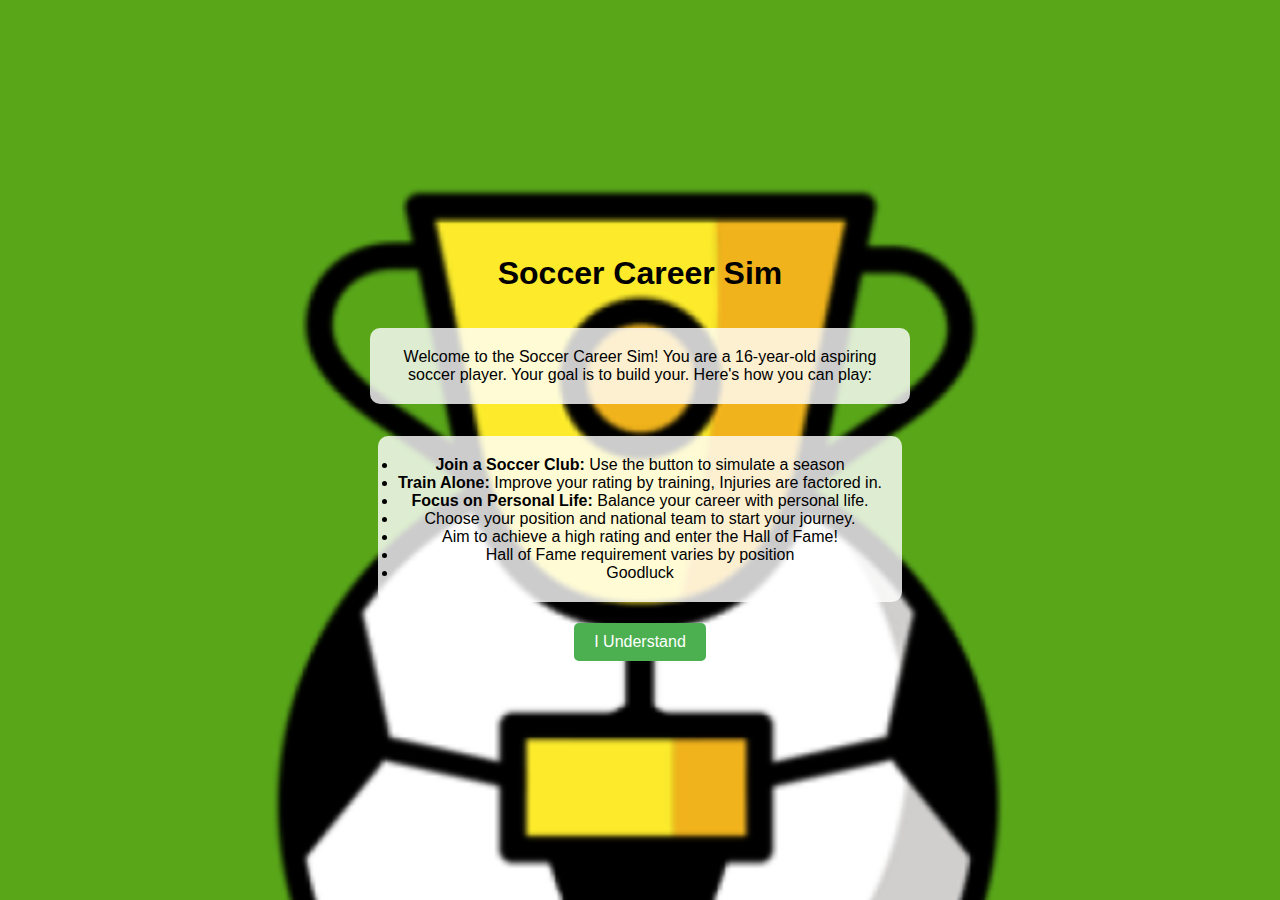
<file: soocergame/index.html>
<!DOCTYPE html>
<html lang="en">
<head>
    <meta charset="UTF-8">
    <meta name="viewport" content="width=device-width, initial-scale=1.0">
    <title>Soccer Career Sim</title>
    <link rel="stylesheet" href="styles.css">
</head>
<body>
    <div id="main-menu">
        <h1>Soccer Career Sim</h1>
        <p>Welcome to the Soccer Career Sim! You are a 16-year-old aspiring soccer player. Your goal is to build your. Here's how you can play:</p>
        <ul>
            <li><strong>Join a Soccer Club:</strong> Use the button to simulate a season</li>
            <li><strong>Train Alone:</strong> Improve your rating by training, Injuries are factored in.</li>
            <li><strong>Focus on Personal Life:</strong> Balance your career with personal life.</li>
            <li>Choose your position and national team to start your journey.</li>
            <li>Aim to achieve a high rating and enter the Hall of Fame!</li>
            <li>Hall of Fame requirement varies by position</li>
            <li>Goodluck</li>
        </ul>
        <button onclick="startGame()">I Understand</button>
    </div>

    <div id="game-screen" style="display: none;">
    <div id="header">
        <h1>Soccer Career Sim</h1>
    </div>

    <div id="player-info">
        <p id="age">Age: 16</p>
        <p id="rank">Rank: Amateur</p>
        <p id="value">Value: $55,000</p>
        <p id="sponsor">Sponsor: Local Business</p>
    </div>

    <div id="story">
        <p id="story-text">Welcome to the Soccer Adventure Game! You are a 16-year-old aspiring soccer player. What do you do?</p>
    </div>

    <div id="club-info"></div>

    <div id="choices">
        <button onclick="choice1()">Join a Soccer Club</button>
        <button onclick="choice2()">Train Alone to Improve Skills</button>
        <button onclick="choice3()">Focus on Personal Life</button>
    </div>

    <div id="position-selection">
        <p>Choose Position:</p>
        <button onclick="setPosition('Goalkeeper')">Goalkeeper</button>
        <button onclick="setPosition('Defender')">Defender</button>
        <button onclick="setPosition('Midfielder')">Midfielder</button>
        <button onclick="setPosition('Striker')">Striker</button>
    </div>

    <div id="country-selection">
        <p>Select National Team:</p>
        <button onclick="selectCountry('Nigeria')">Nigeria</button>
        <button onclick="selectCountry('Argentina')">Argentina</button>
        <button onclick="selectCountry('Brazil')">Brazil</button>
        <button onclick="selectCountry('Germany')">Germany</button>
        <button onclick="selectCountry('Spain')">Spain</button>
        <button onclick="selectCountry('France')">France</button>
        <button onclick="selectCountry('Italy')">Italy</button>
        <button onclick="selectCountry('Netherlands')">Netherlands</button>
        <button onclick="selectCountry('Portugal')">Portugal</button>
        <button onclick="selectCountry('England')">England</button>
    </div>

    <table id="stats-table">
        <thead>
            <tr>
                <th>Goals</th>
                <th>Assists</th>
                <th>Clean Sheets</th>
                <th>Appearances</th>
                <th>Trophies</th>
                <th>International Goals</th>
                <th>International Assists</th>
                <th>International Clean Sheets</th>
                <th>International Appearances</th>
            </tr>
        </thead>
        <tbody>
            <!-- Stats rows will be dynamically inserted here -->
        </tbody>
    </table>

    <button class="hall-of-fame-btn" onclick="checkHallOfFame()">Hall of Fame</button>

    <script src="script.js"></script>
</body>
</html>
</file>
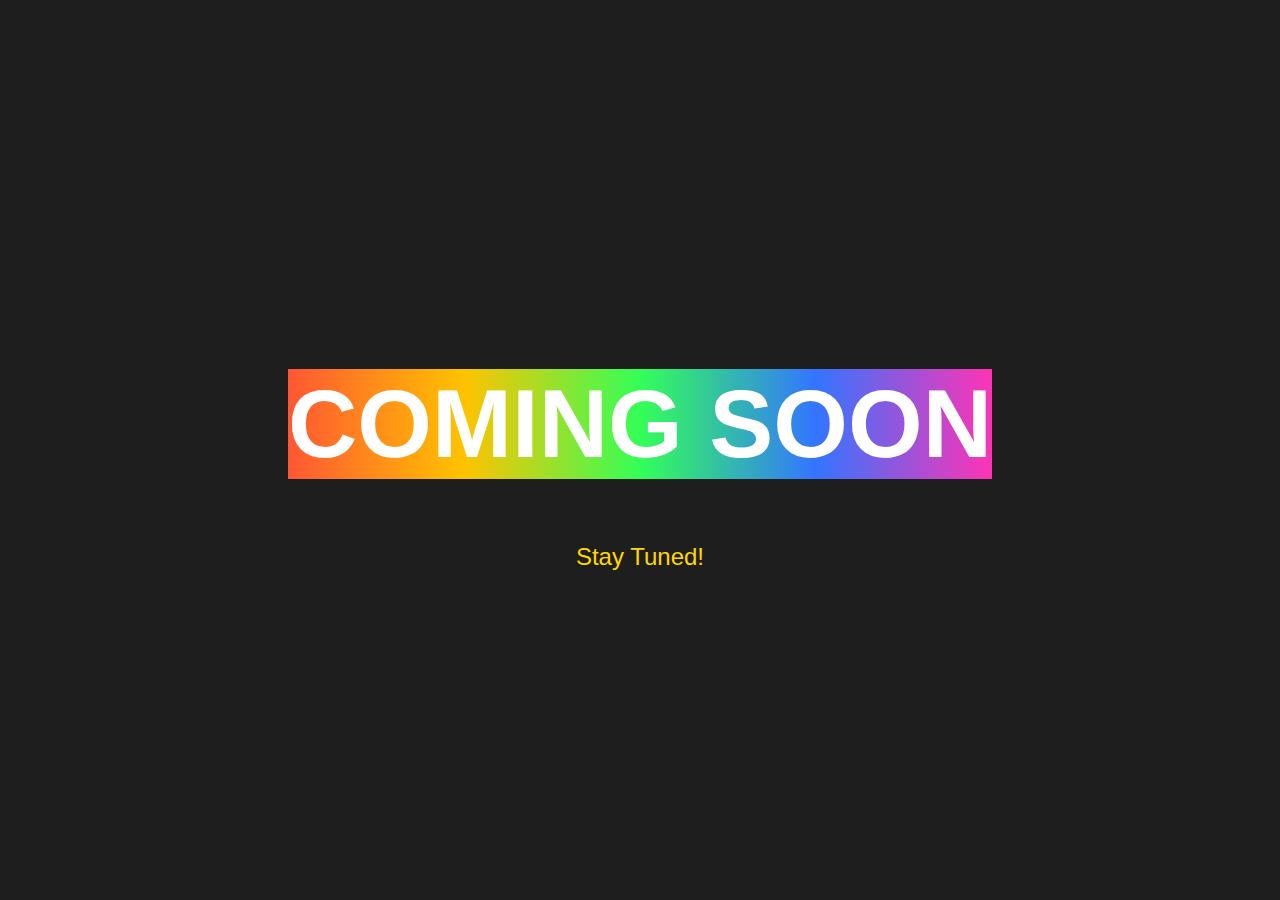
<file: proj3.html>
<!DOCTYPE html>
<html lang="en">
<head>
    <meta charset="UTF-8">
    <meta name="viewport" content="width=device-width, initial-scale=1.0">
    <title>Coming Soon</title>
    <style>
        body {
            display: flex;
            justify-content: center;
            align-items: center;
            height: 100vh;
            margin: 0;
            background-color: #1E1E1E; /* Dark background */
            color: white; /* Default text color */
            font-family: 'Arial', sans-serif;
            text-align: center;
        }

        h1 {
            font-size: 6rem; /* Large text size */
            background: linear-gradient(90deg, #FF5733, #FFC300, #33FF57, #3375FF, #FF33B5); /* Gradient color */
            /*-webkit-background-clip: text;*\
            -webkit-text-fill-color: transparent; /* Make text transparent to show gradient */
            animation: fadeIn 3s ease-in-out infinite alternate; /* Fade in animation */
        }

        @keyframes fadeIn {
            0% {
                opacity: 1;
            }
            100% {
                opacity: 0.8;
            }
        }

        p {
            margin-top: 20px;
            font-size: 1.5rem;
            color: #FFD700; /* Gold color for the subtext */
        }
    </style>
</head>
<body>
    <div>
        <h1>COMING SOON</h1>
        <p>Stay Tuned!</p>
    </div>
</body>
</html>
</file>
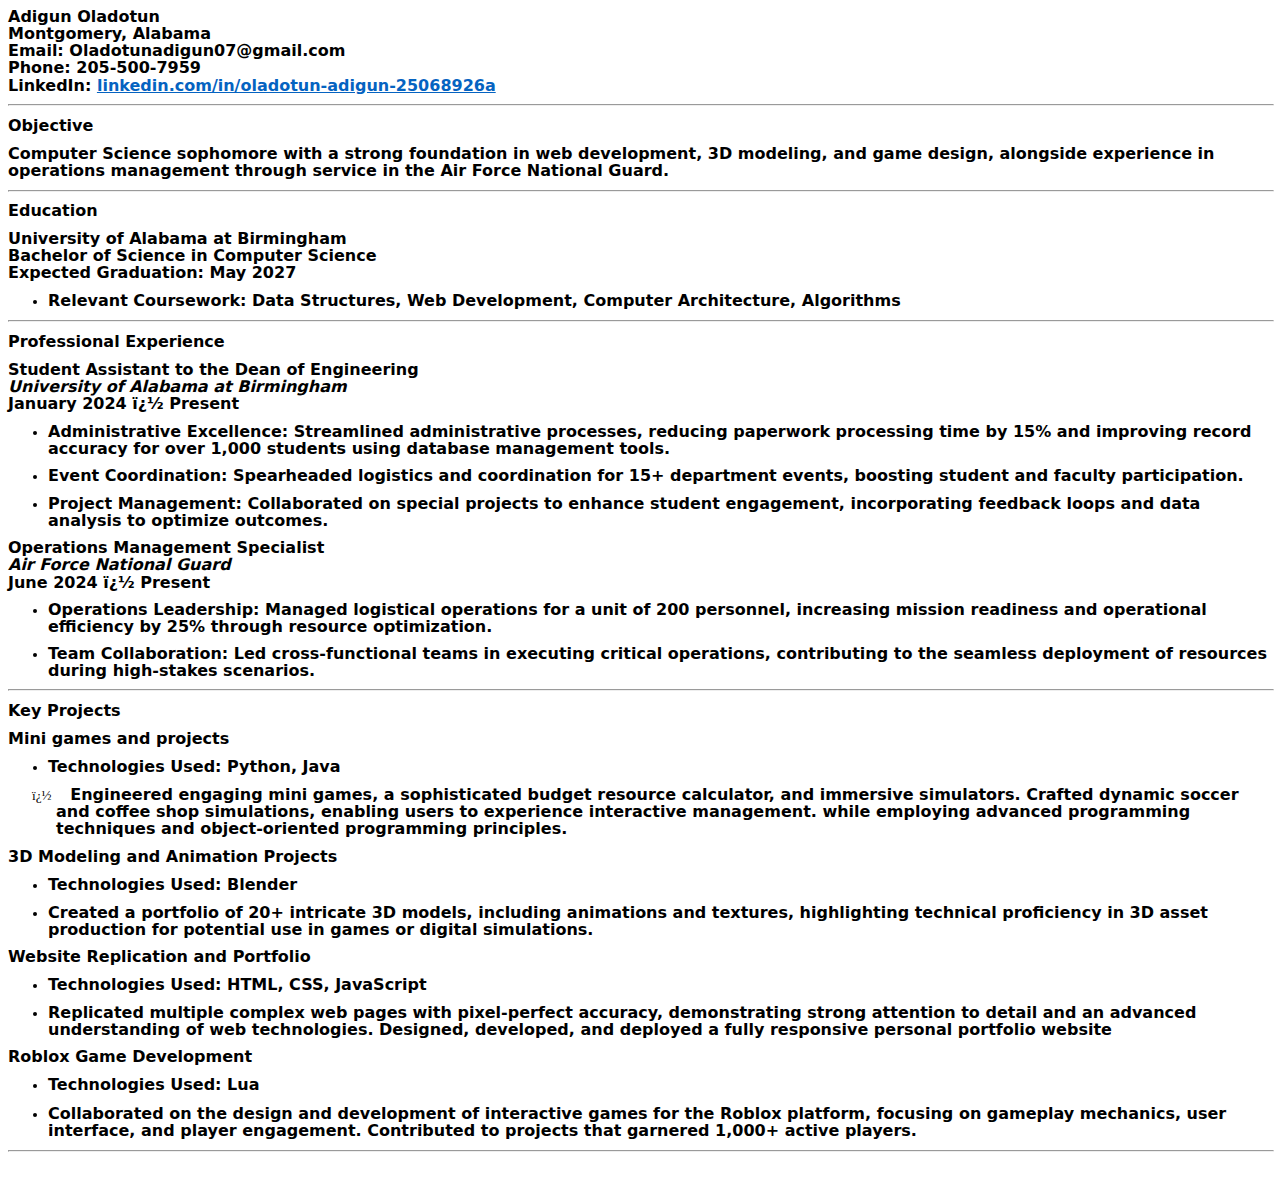
<file: resumepro.htm>
<html xmlns:v="urn:schemas-microsoft-com:vml"
xmlns:o="urn:schemas-microsoft-com:office:office"
xmlns:w="urn:schemas-microsoft-com:office:word"
xmlns:m="http://schemas.microsoft.com/office/2004/12/omml"
xmlns="http://www.w3.org/TR/REC-html40">

<head>
<meta http-equiv=Content-Type content="text/html; charset=windows-1252">
<meta name=ProgId content=Word.Document>
<meta name=Generator content="Microsoft Word 15">
<meta name=Originator content="Microsoft Word 15">
<link rel=File-List href="resumepro_files/filelist.xml">
<link rel=Edit-Time-Data href="resumepro_files/editdata.mso">
<!--[if !mso]>
<style>
v\:* {behavior:url(#default#VML);}
o\:* {behavior:url(#default#VML);}
w\:* {behavior:url(#default#VML);}
.shape {behavior:url(#default#VML);}
</style>
<![endif]--><!--[if gte mso 9]><xml>
 <o:DocumentProperties>
  <o:Author>Adigun, Oladotun Akinkunmi</o:Author>
  <o:Template>Normal</o:Template>
  <o:LastAuthor>Oladotun Adigun</o:LastAuthor>
  <o:Revision>2</o:Revision>
  <o:TotalTime>307</o:TotalTime>
  <o:Created>2024-10-21T21:13:00Z</o:Created>
  <o:LastSaved>2024-10-21T21:13:00Z</o:LastSaved>
  <o:Pages>2</o:Pages>
  <o:Words>427</o:Words>
  <o:Characters>2437</o:Characters>
  <o:Lines>20</o:Lines>
  <o:Paragraphs>5</o:Paragraphs>
  <o:CharactersWithSpaces>2859</o:CharactersWithSpaces>
  <o:Version>16.00</o:Version>
 </o:DocumentProperties>
 <o:OfficeDocumentSettings>
  <o:AllowPNG/>
 </o:OfficeDocumentSettings>
</xml><![endif]-->
<link rel=themeData href="resumepro_files/themedata.thmx">
<link rel=colorSchemeMapping href="resumepro_files/colorschememapping.xml">
<!--[if gte mso 9]><xml>
 <w:WordDocument>
  <w:SpellingState>Clean</w:SpellingState>
  <w:GrammarState>Clean</w:GrammarState>
  <w:TrackMoves>false</w:TrackMoves>
  <w:TrackFormatting/>
  <w:PunctuationKerning/>
  <w:ValidateAgainstSchemas/>
  <w:SaveIfXMLInvalid>false</w:SaveIfXMLInvalid>
  <w:IgnoreMixedContent>false</w:IgnoreMixedContent>
  <w:AlwaysShowPlaceholderText>false</w:AlwaysShowPlaceholderText>
  <w:DoNotPromoteQF/>
  <w:LidThemeOther>EN-US</w:LidThemeOther>
  <w:LidThemeAsian>X-NONE</w:LidThemeAsian>
  <w:LidThemeComplexScript>X-NONE</w:LidThemeComplexScript>
  <w:Compatibility>
   <w:BreakWrappedTables/>
   <w:SnapToGridInCell/>
   <w:WrapTextWithPunct/>
   <w:UseAsianBreakRules/>
   <w:DontGrowAutofit/>
   <w:SplitPgBreakAndParaMark/>
   <w:EnableOpenTypeKerning/>
   <w:DontFlipMirrorIndents/>
   <w:OverrideTableStyleHps/>
  </w:Compatibility>
  <m:mathPr>
   <m:mathFont m:val="Cambria Math"/>
   <m:brkBin m:val="before"/>
   <m:brkBinSub m:val="&#45;-"/>
   <m:smallFrac m:val="off"/>
   <m:dispDef/>
   <m:lMargin m:val="0"/>
   <m:rMargin m:val="0"/>
   <m:defJc m:val="centerGroup"/>
   <m:wrapIndent m:val="1440"/>
   <m:intLim m:val="subSup"/>
   <m:naryLim m:val="undOvr"/>
  </m:mathPr></w:WordDocument>
</xml><![endif]--><!--[if gte mso 9]><xml>
 <w:LatentStyles DefLockedState="false" DefUnhideWhenUsed="false"
  DefSemiHidden="false" DefQFormat="false" DefPriority="99"
  LatentStyleCount="376">
  <w:LsdException Locked="false" Priority="0" QFormat="true" Name="Normal"/>
  <w:LsdException Locked="false" Priority="9" QFormat="true" Name="heading 1"/>
  <w:LsdException Locked="false" Priority="9" SemiHidden="true"
   UnhideWhenUsed="true" QFormat="true" Name="heading 2"/>
  <w:LsdException Locked="false" Priority="9" SemiHidden="true"
   UnhideWhenUsed="true" QFormat="true" Name="heading 3"/>
  <w:LsdException Locked="false" Priority="9" SemiHidden="true"
   UnhideWhenUsed="true" QFormat="true" Name="heading 4"/>
  <w:LsdException Locked="false" Priority="9" SemiHidden="true"
   UnhideWhenUsed="true" QFormat="true" Name="heading 5"/>
  <w:LsdException Locked="false" Priority="9" SemiHidden="true"
   UnhideWhenUsed="true" QFormat="true" Name="heading 6"/>
  <w:LsdException Locked="false" Priority="9" SemiHidden="true"
   UnhideWhenUsed="true" QFormat="true" Name="heading 7"/>
  <w:LsdException Locked="false" Priority="9" SemiHidden="true"
   UnhideWhenUsed="true" QFormat="true" Name="heading 8"/>
  <w:LsdException Locked="false" Priority="9" SemiHidden="true"
   UnhideWhenUsed="true" QFormat="true" Name="heading 9"/>
  <w:LsdException Locked="false" SemiHidden="true" UnhideWhenUsed="true"
   Name="index 1"/>
  <w:LsdException Locked="false" SemiHidden="true" UnhideWhenUsed="true"
   Name="index 2"/>
  <w:LsdException Locked="false" SemiHidden="true" UnhideWhenUsed="true"
   Name="index 3"/>
  <w:LsdException Locked="false" SemiHidden="true" UnhideWhenUsed="true"
   Name="index 4"/>
  <w:LsdException Locked="false" SemiHidden="true" UnhideWhenUsed="true"
   Name="index 5"/>
  <w:LsdException Locked="false" SemiHidden="true" UnhideWhenUsed="true"
   Name="index 6"/>
  <w:LsdException Locked="false" SemiHidden="true" UnhideWhenUsed="true"
   Name="index 7"/>
  <w:LsdException Locked="false" SemiHidden="true" UnhideWhenUsed="true"
   Name="index 8"/>
  <w:LsdException Locked="false" SemiHidden="true" UnhideWhenUsed="true"
   Name="index 9"/>
  <w:LsdException Locked="false" Priority="39" SemiHidden="true"
   UnhideWhenUsed="true" Name="toc 1"/>
  <w:LsdException Locked="false" Priority="39" SemiHidden="true"
   UnhideWhenUsed="true" Name="toc 2"/>
  <w:LsdException Locked="false" Priority="39" SemiHidden="true"
   UnhideWhenUsed="true" Name="toc 3"/>
  <w:LsdException Locked="false" Priority="39" SemiHidden="true"
   UnhideWhenUsed="true" Name="toc 4"/>
  <w:LsdException Locked="false" Priority="39" SemiHidden="true"
   UnhideWhenUsed="true" Name="toc 5"/>
  <w:LsdException Locked="false" Priority="39" SemiHidden="true"
   UnhideWhenUsed="true" Name="toc 6"/>
  <w:LsdException Locked="false" Priority="39" SemiHidden="true"
   UnhideWhenUsed="true" Name="toc 7"/>
  <w:LsdException Locked="false" Priority="39" SemiHidden="true"
   UnhideWhenUsed="true" Name="toc 8"/>
  <w:LsdException Locked="false" Priority="39" SemiHidden="true"
   UnhideWhenUsed="true" Name="toc 9"/>
  <w:LsdException Locked="false" SemiHidden="true" UnhideWhenUsed="true"
   Name="Normal Indent"/>
  <w:LsdException Locked="false" SemiHidden="true" UnhideWhenUsed="true"
   Name="footnote text"/>
  <w:LsdException Locked="false" SemiHidden="true" UnhideWhenUsed="true"
   Name="annotation text"/>
  <w:LsdException Locked="false" SemiHidden="true" UnhideWhenUsed="true"
   Name="header"/>
  <w:LsdException Locked="false" SemiHidden="true" UnhideWhenUsed="true"
   Name="footer"/>
  <w:LsdException Locked="false" SemiHidden="true" UnhideWhenUsed="true"
   Name="index heading"/>
  <w:LsdException Locked="false" Priority="35" SemiHidden="true"
   UnhideWhenUsed="true" QFormat="true" Name="caption"/>
  <w:LsdException Locked="false" SemiHidden="true" UnhideWhenUsed="true"
   Name="table of figures"/>
  <w:LsdException Locked="false" SemiHidden="true" UnhideWhenUsed="true"
   Name="envelope address"/>
  <w:LsdException Locked="false" SemiHidden="true" UnhideWhenUsed="true"
   Name="envelope return"/>
  <w:LsdException Locked="false" SemiHidden="true" UnhideWhenUsed="true"
   Name="footnote reference"/>
  <w:LsdException Locked="false" SemiHidden="true" UnhideWhenUsed="true"
   Name="annotation reference"/>
  <w:LsdException Locked="false" SemiHidden="true" UnhideWhenUsed="true"
   Name="line number"/>
  <w:LsdException Locked="false" SemiHidden="true" UnhideWhenUsed="true"
   Name="page number"/>
  <w:LsdException Locked="false" SemiHidden="true" UnhideWhenUsed="true"
   Name="endnote reference"/>
  <w:LsdException Locked="false" SemiHidden="true" UnhideWhenUsed="true"
   Name="endnote text"/>
  <w:LsdException Locked="false" SemiHidden="true" UnhideWhenUsed="true"
   Name="table of authorities"/>
  <w:LsdException Locked="false" SemiHidden="true" UnhideWhenUsed="true"
   Name="macro"/>
  <w:LsdException Locked="false" SemiHidden="true" UnhideWhenUsed="true"
   Name="toa heading"/>
  <w:LsdException Locked="false" SemiHidden="true" UnhideWhenUsed="true"
   Name="List"/>
  <w:LsdException Locked="false" SemiHidden="true" UnhideWhenUsed="true"
   Name="List Bullet"/>
  <w:LsdException Locked="false" SemiHidden="true" UnhideWhenUsed="true"
   Name="List Number"/>
  <w:LsdException Locked="false" SemiHidden="true" UnhideWhenUsed="true"
   Name="List 2"/>
  <w:LsdException Locked="false" SemiHidden="true" UnhideWhenUsed="true"
   Name="List 3"/>
  <w:LsdException Locked="false" SemiHidden="true" UnhideWhenUsed="true"
   Name="List 4"/>
  <w:LsdException Locked="false" SemiHidden="true" UnhideWhenUsed="true"
   Name="List 5"/>
  <w:LsdException Locked="false" SemiHidden="true" UnhideWhenUsed="true"
   Name="List Bullet 2"/>
  <w:LsdException Locked="false" SemiHidden="true" UnhideWhenUsed="true"
   Name="List Bullet 3"/>
  <w:LsdException Locked="false" SemiHidden="true" UnhideWhenUsed="true"
   Name="List Bullet 4"/>
  <w:LsdException Locked="false" SemiHidden="true" UnhideWhenUsed="true"
   Name="List Bullet 5"/>
  <w:LsdException Locked="false" SemiHidden="true" UnhideWhenUsed="true"
   Name="List Number 2"/>
  <w:LsdException Locked="false" SemiHidden="true" UnhideWhenUsed="true"
   Name="List Number 3"/>
  <w:LsdException Locked="false" SemiHidden="true" UnhideWhenUsed="true"
   Name="List Number 4"/>
  <w:LsdException Locked="false" SemiHidden="true" UnhideWhenUsed="true"
   Name="List Number 5"/>
  <w:LsdException Locked="false" Priority="10" QFormat="true" Name="Title"/>
  <w:LsdException Locked="false" SemiHidden="true" UnhideWhenUsed="true"
   Name="Closing"/>
  <w:LsdException Locked="false" SemiHidden="true" UnhideWhenUsed="true"
   Name="Signature"/>
  <w:LsdException Locked="false" Priority="1" SemiHidden="true"
   UnhideWhenUsed="true" Name="Default Paragraph Font"/>
  <w:LsdException Locked="false" SemiHidden="true" UnhideWhenUsed="true"
   Name="Body Text"/>
  <w:LsdException Locked="false" SemiHidden="true" UnhideWhenUsed="true"
   Name="Body Text Indent"/>
  <w:LsdException Locked="false" SemiHidden="true" UnhideWhenUsed="true"
   Name="List Continue"/>
  <w:LsdException Locked="false" SemiHidden="true" UnhideWhenUsed="true"
   Name="List Continue 2"/>
  <w:LsdException Locked="false" SemiHidden="true" UnhideWhenUsed="true"
   Name="List Continue 3"/>
  <w:LsdException Locked="false" SemiHidden="true" UnhideWhenUsed="true"
   Name="List Continue 4"/>
  <w:LsdException Locked="false" SemiHidden="true" UnhideWhenUsed="true"
   Name="List Continue 5"/>
  <w:LsdException Locked="false" SemiHidden="true" UnhideWhenUsed="true"
   Name="Message Header"/>
  <w:LsdException Locked="false" Priority="11" QFormat="true" Name="Subtitle"/>
  <w:LsdException Locked="false" SemiHidden="true" UnhideWhenUsed="true"
   Name="Salutation"/>
  <w:LsdException Locked="false" SemiHidden="true" UnhideWhenUsed="true"
   Name="Date"/>
  <w:LsdException Locked="false" SemiHidden="true" UnhideWhenUsed="true"
   Name="Body Text First Indent"/>
  <w:LsdException Locked="false" SemiHidden="true" UnhideWhenUsed="true"
   Name="Body Text First Indent 2"/>
  <w:LsdException Locked="false" SemiHidden="true" UnhideWhenUsed="true"
   Name="Note Heading"/>
  <w:LsdException Locked="false" SemiHidden="true" UnhideWhenUsed="true"
   Name="Body Text 2"/>
  <w:LsdException Locked="false" SemiHidden="true" UnhideWhenUsed="true"
   Name="Body Text 3"/>
  <w:LsdException Locked="false" SemiHidden="true" UnhideWhenUsed="true"
   Name="Body Text Indent 2"/>
  <w:LsdException Locked="false" SemiHidden="true" UnhideWhenUsed="true"
   Name="Body Text Indent 3"/>
  <w:LsdException Locked="false" SemiHidden="true" UnhideWhenUsed="true"
   Name="Block Text"/>
  <w:LsdException Locked="false" SemiHidden="true" UnhideWhenUsed="true"
   Name="Hyperlink"/>
  <w:LsdException Locked="false" SemiHidden="true" UnhideWhenUsed="true"
   Name="FollowedHyperlink"/>
  <w:LsdException Locked="false" Priority="22" QFormat="true" Name="Strong"/>
  <w:LsdException Locked="false" Priority="20" QFormat="true" Name="Emphasis"/>
  <w:LsdException Locked="false" SemiHidden="true" UnhideWhenUsed="true"
   Name="Document Map"/>
  <w:LsdException Locked="false" SemiHidden="true" UnhideWhenUsed="true"
   Name="Plain Text"/>
  <w:LsdException Locked="false" SemiHidden="true" UnhideWhenUsed="true"
   Name="E-mail Signature"/>
  <w:LsdException Locked="false" SemiHidden="true" UnhideWhenUsed="true"
   Name="HTML Top of Form"/>
  <w:LsdException Locked="false" SemiHidden="true" UnhideWhenUsed="true"
   Name="HTML Bottom of Form"/>
  <w:LsdException Locked="false" SemiHidden="true" UnhideWhenUsed="true"
   Name="Normal (Web)"/>
  <w:LsdException Locked="false" SemiHidden="true" UnhideWhenUsed="true"
   Name="HTML Acronym"/>
  <w:LsdException Locked="false" SemiHidden="true" UnhideWhenUsed="true"
   Name="HTML Address"/>
  <w:LsdException Locked="false" SemiHidden="true" UnhideWhenUsed="true"
   Name="HTML Cite"/>
  <w:LsdException Locked="false" SemiHidden="true" UnhideWhenUsed="true"
   Name="HTML Code"/>
  <w:LsdException Locked="false" SemiHidden="true" UnhideWhenUsed="true"
   Name="HTML Definition"/>
  <w:LsdException Locked="false" SemiHidden="true" UnhideWhenUsed="true"
   Name="HTML Keyboard"/>
  <w:LsdException Locked="false" SemiHidden="true" UnhideWhenUsed="true"
   Name="HTML Preformatted"/>
  <w:LsdException Locked="false" SemiHidden="true" UnhideWhenUsed="true"
   Name="HTML Sample"/>
  <w:LsdException Locked="false" SemiHidden="true" UnhideWhenUsed="true"
   Name="HTML Typewriter"/>
  <w:LsdException Locked="false" SemiHidden="true" UnhideWhenUsed="true"
   Name="HTML Variable"/>
  <w:LsdException Locked="false" SemiHidden="true" UnhideWhenUsed="true"
   Name="Normal Table"/>
  <w:LsdException Locked="false" SemiHidden="true" UnhideWhenUsed="true"
   Name="annotation subject"/>
  <w:LsdException Locked="false" SemiHidden="true" UnhideWhenUsed="true"
   Name="No List"/>
  <w:LsdException Locked="false" SemiHidden="true" UnhideWhenUsed="true"
   Name="Outline List 1"/>
  <w:LsdException Locked="false" SemiHidden="true" UnhideWhenUsed="true"
   Name="Outline List 2"/>
  <w:LsdException Locked="false" SemiHidden="true" UnhideWhenUsed="true"
   Name="Outline List 3"/>
  <w:LsdException Locked="false" SemiHidden="true" UnhideWhenUsed="true"
   Name="Table Simple 1"/>
  <w:LsdException Locked="false" SemiHidden="true" UnhideWhenUsed="true"
   Name="Table Simple 2"/>
  <w:LsdException Locked="false" SemiHidden="true" UnhideWhenUsed="true"
   Name="Table Simple 3"/>
  <w:LsdException Locked="false" SemiHidden="true" UnhideWhenUsed="true"
   Name="Table Classic 1"/>
  <w:LsdException Locked="false" SemiHidden="true" UnhideWhenUsed="true"
   Name="Table Classic 2"/>
  <w:LsdException Locked="false" SemiHidden="true" UnhideWhenUsed="true"
   Name="Table Classic 3"/>
  <w:LsdException Locked="false" SemiHidden="true" UnhideWhenUsed="true"
   Name="Table Classic 4"/>
  <w:LsdException Locked="false" SemiHidden="true" UnhideWhenUsed="true"
   Name="Table Colorful 1"/>
  <w:LsdException Locked="false" SemiHidden="true" UnhideWhenUsed="true"
   Name="Table Colorful 2"/>
  <w:LsdException Locked="false" SemiHidden="true" UnhideWhenUsed="true"
   Name="Table Colorful 3"/>
  <w:LsdException Locked="false" SemiHidden="true" UnhideWhenUsed="true"
   Name="Table Columns 1"/>
  <w:LsdException Locked="false" SemiHidden="true" UnhideWhenUsed="true"
   Name="Table Columns 2"/>
  <w:LsdException Locked="false" SemiHidden="true" UnhideWhenUsed="true"
   Name="Table Columns 3"/>
  <w:LsdException Locked="false" SemiHidden="true" UnhideWhenUsed="true"
   Name="Table Columns 4"/>
  <w:LsdException Locked="false" SemiHidden="true" UnhideWhenUsed="true"
   Name="Table Columns 5"/>
  <w:LsdException Locked="false" SemiHidden="true" UnhideWhenUsed="true"
   Name="Table Grid 1"/>
  <w:LsdException Locked="false" SemiHidden="true" UnhideWhenUsed="true"
   Name="Table Grid 2"/>
  <w:LsdException Locked="false" SemiHidden="true" UnhideWhenUsed="true"
   Name="Table Grid 3"/>
  <w:LsdException Locked="false" SemiHidden="true" UnhideWhenUsed="true"
   Name="Table Grid 4"/>
  <w:LsdException Locked="false" SemiHidden="true" UnhideWhenUsed="true"
   Name="Table Grid 5"/>
  <w:LsdException Locked="false" SemiHidden="true" UnhideWhenUsed="true"
   Name="Table Grid 6"/>
  <w:LsdException Locked="false" SemiHidden="true" UnhideWhenUsed="true"
   Name="Table Grid 7"/>
  <w:LsdException Locked="false" SemiHidden="true" UnhideWhenUsed="true"
   Name="Table Grid 8"/>
  <w:LsdException Locked="false" SemiHidden="true" UnhideWhenUsed="true"
   Name="Table List 1"/>
  <w:LsdException Locked="false" SemiHidden="true" UnhideWhenUsed="true"
   Name="Table List 2"/>
  <w:LsdException Locked="false" SemiHidden="true" UnhideWhenUsed="true"
   Name="Table List 3"/>
  <w:LsdException Locked="false" SemiHidden="true" UnhideWhenUsed="true"
   Name="Table List 4"/>
  <w:LsdException Locked="false" SemiHidden="true" UnhideWhenUsed="true"
   Name="Table List 5"/>
  <w:LsdException Locked="false" SemiHidden="true" UnhideWhenUsed="true"
   Name="Table List 6"/>
  <w:LsdException Locked="false" SemiHidden="true" UnhideWhenUsed="true"
   Name="Table List 7"/>
  <w:LsdException Locked="false" SemiHidden="true" UnhideWhenUsed="true"
   Name="Table List 8"/>
  <w:LsdException Locked="false" SemiHidden="true" UnhideWhenUsed="true"
   Name="Table 3D effects 1"/>
  <w:LsdException Locked="false" SemiHidden="true" UnhideWhenUsed="true"
   Name="Table 3D effects 2"/>
  <w:LsdException Locked="false" SemiHidden="true" UnhideWhenUsed="true"
   Name="Table 3D effects 3"/>
  <w:LsdException Locked="false" SemiHidden="true" UnhideWhenUsed="true"
   Name="Table Contemporary"/>
  <w:LsdException Locked="false" SemiHidden="true" UnhideWhenUsed="true"
   Name="Table Elegant"/>
  <w:LsdException Locked="false" SemiHidden="true" UnhideWhenUsed="true"
   Name="Table Professional"/>
  <w:LsdException Locked="false" SemiHidden="true" UnhideWhenUsed="true"
   Name="Table Subtle 1"/>
  <w:LsdException Locked="false" SemiHidden="true" UnhideWhenUsed="true"
   Name="Table Subtle 2"/>
  <w:LsdException Locked="false" SemiHidden="true" UnhideWhenUsed="true"
   Name="Table Web 1"/>
  <w:LsdException Locked="false" SemiHidden="true" UnhideWhenUsed="true"
   Name="Table Web 2"/>
  <w:LsdException Locked="false" SemiHidden="true" UnhideWhenUsed="true"
   Name="Table Web 3"/>
  <w:LsdException Locked="false" SemiHidden="true" UnhideWhenUsed="true"
   Name="Balloon Text"/>
  <w:LsdException Locked="false" Priority="39" Name="Table Grid"/>
  <w:LsdException Locked="false" SemiHidden="true" UnhideWhenUsed="true"
   Name="Table Theme"/>
  <w:LsdException Locked="false" SemiHidden="true" Name="Placeholder Text"/>
  <w:LsdException Locked="false" Priority="1" QFormat="true" Name="No Spacing"/>
  <w:LsdException Locked="false" Priority="60" Name="Light Shading"/>
  <w:LsdException Locked="false" Priority="61" Name="Light List"/>
  <w:LsdException Locked="false" Priority="62" Name="Light Grid"/>
  <w:LsdException Locked="false" Priority="63" Name="Medium Shading 1"/>
  <w:LsdException Locked="false" Priority="64" Name="Medium Shading 2"/>
  <w:LsdException Locked="false" Priority="65" Name="Medium List 1"/>
  <w:LsdException Locked="false" Priority="66" Name="Medium List 2"/>
  <w:LsdException Locked="false" Priority="67" Name="Medium Grid 1"/>
  <w:LsdException Locked="false" Priority="68" Name="Medium Grid 2"/>
  <w:LsdException Locked="false" Priority="69" Name="Medium Grid 3"/>
  <w:LsdException Locked="false" Priority="70" Name="Dark List"/>
  <w:LsdException Locked="false" Priority="71" Name="Colorful Shading"/>
  <w:LsdException Locked="false" Priority="72" Name="Colorful List"/>
  <w:LsdException Locked="false" Priority="73" Name="Colorful Grid"/>
  <w:LsdException Locked="false" Priority="60" Name="Light Shading Accent 1"/>
  <w:LsdException Locked="false" Priority="61" Name="Light List Accent 1"/>
  <w:LsdException Locked="false" Priority="62" Name="Light Grid Accent 1"/>
  <w:LsdException Locked="false" Priority="63" Name="Medium Shading 1 Accent 1"/>
  <w:LsdException Locked="false" Priority="64" Name="Medium Shading 2 Accent 1"/>
  <w:LsdException Locked="false" Priority="65" Name="Medium List 1 Accent 1"/>
  <w:LsdException Locked="false" SemiHidden="true" Name="Revision"/>
  <w:LsdException Locked="false" Priority="34" QFormat="true"
   Name="List Paragraph"/>
  <w:LsdException Locked="false" Priority="29" QFormat="true" Name="Quote"/>
  <w:LsdException Locked="false" Priority="30" QFormat="true"
   Name="Intense Quote"/>
  <w:LsdException Locked="false" Priority="66" Name="Medium List 2 Accent 1"/>
  <w:LsdException Locked="false" Priority="67" Name="Medium Grid 1 Accent 1"/>
  <w:LsdException Locked="false" Priority="68" Name="Medium Grid 2 Accent 1"/>
  <w:LsdException Locked="false" Priority="69" Name="Medium Grid 3 Accent 1"/>
  <w:LsdException Locked="false" Priority="70" Name="Dark List Accent 1"/>
  <w:LsdException Locked="false" Priority="71" Name="Colorful Shading Accent 1"/>
  <w:LsdException Locked="false" Priority="72" Name="Colorful List Accent 1"/>
  <w:LsdException Locked="false" Priority="73" Name="Colorful Grid Accent 1"/>
  <w:LsdException Locked="false" Priority="60" Name="Light Shading Accent 2"/>
  <w:LsdException Locked="false" Priority="61" Name="Light List Accent 2"/>
  <w:LsdException Locked="false" Priority="62" Name="Light Grid Accent 2"/>
  <w:LsdException Locked="false" Priority="63" Name="Medium Shading 1 Accent 2"/>
  <w:LsdException Locked="false" Priority="64" Name="Medium Shading 2 Accent 2"/>
  <w:LsdException Locked="false" Priority="65" Name="Medium List 1 Accent 2"/>
  <w:LsdException Locked="false" Priority="66" Name="Medium List 2 Accent 2"/>
  <w:LsdException Locked="false" Priority="67" Name="Medium Grid 1 Accent 2"/>
  <w:LsdException Locked="false" Priority="68" Name="Medium Grid 2 Accent 2"/>
  <w:LsdException Locked="false" Priority="69" Name="Medium Grid 3 Accent 2"/>
  <w:LsdException Locked="false" Priority="70" Name="Dark List Accent 2"/>
  <w:LsdException Locked="false" Priority="71" Name="Colorful Shading Accent 2"/>
  <w:LsdException Locked="false" Priority="72" Name="Colorful List Accent 2"/>
  <w:LsdException Locked="false" Priority="73" Name="Colorful Grid Accent 2"/>
  <w:LsdException Locked="false" Priority="60" Name="Light Shading Accent 3"/>
  <w:LsdException Locked="false" Priority="61" Name="Light List Accent 3"/>
  <w:LsdException Locked="false" Priority="62" Name="Light Grid Accent 3"/>
  <w:LsdException Locked="false" Priority="63" Name="Medium Shading 1 Accent 3"/>
  <w:LsdException Locked="false" Priority="64" Name="Medium Shading 2 Accent 3"/>
  <w:LsdException Locked="false" Priority="65" Name="Medium List 1 Accent 3"/>
  <w:LsdException Locked="false" Priority="66" Name="Medium List 2 Accent 3"/>
  <w:LsdException Locked="false" Priority="67" Name="Medium Grid 1 Accent 3"/>
  <w:LsdException Locked="false" Priority="68" Name="Medium Grid 2 Accent 3"/>
  <w:LsdException Locked="false" Priority="69" Name="Medium Grid 3 Accent 3"/>
  <w:LsdException Locked="false" Priority="70" Name="Dark List Accent 3"/>
  <w:LsdException Locked="false" Priority="71" Name="Colorful Shading Accent 3"/>
  <w:LsdException Locked="false" Priority="72" Name="Colorful List Accent 3"/>
  <w:LsdException Locked="false" Priority="73" Name="Colorful Grid Accent 3"/>
  <w:LsdException Locked="false" Priority="60" Name="Light Shading Accent 4"/>
  <w:LsdException Locked="false" Priority="61" Name="Light List Accent 4"/>
  <w:LsdException Locked="false" Priority="62" Name="Light Grid Accent 4"/>
  <w:LsdException Locked="false" Priority="63" Name="Medium Shading 1 Accent 4"/>
  <w:LsdException Locked="false" Priority="64" Name="Medium Shading 2 Accent 4"/>
  <w:LsdException Locked="false" Priority="65" Name="Medium List 1 Accent 4"/>
  <w:LsdException Locked="false" Priority="66" Name="Medium List 2 Accent 4"/>
  <w:LsdException Locked="false" Priority="67" Name="Medium Grid 1 Accent 4"/>
  <w:LsdException Locked="false" Priority="68" Name="Medium Grid 2 Accent 4"/>
  <w:LsdException Locked="false" Priority="69" Name="Medium Grid 3 Accent 4"/>
  <w:LsdException Locked="false" Priority="70" Name="Dark List Accent 4"/>
  <w:LsdException Locked="false" Priority="71" Name="Colorful Shading Accent 4"/>
  <w:LsdException Locked="false" Priority="72" Name="Colorful List Accent 4"/>
  <w:LsdException Locked="false" Priority="73" Name="Colorful Grid Accent 4"/>
  <w:LsdException Locked="false" Priority="60" Name="Light Shading Accent 5"/>
  <w:LsdException Locked="false" Priority="61" Name="Light List Accent 5"/>
  <w:LsdException Locked="false" Priority="62" Name="Light Grid Accent 5"/>
  <w:LsdException Locked="false" Priority="63" Name="Medium Shading 1 Accent 5"/>
  <w:LsdException Locked="false" Priority="64" Name="Medium Shading 2 Accent 5"/>
  <w:LsdException Locked="false" Priority="65" Name="Medium List 1 Accent 5"/>
  <w:LsdException Locked="false" Priority="66" Name="Medium List 2 Accent 5"/>
  <w:LsdException Locked="false" Priority="67" Name="Medium Grid 1 Accent 5"/>
  <w:LsdException Locked="false" Priority="68" Name="Medium Grid 2 Accent 5"/>
  <w:LsdException Locked="false" Priority="69" Name="Medium Grid 3 Accent 5"/>
  <w:LsdException Locked="false" Priority="70" Name="Dark List Accent 5"/>
  <w:LsdException Locked="false" Priority="71" Name="Colorful Shading Accent 5"/>
  <w:LsdException Locked="false" Priority="72" Name="Colorful List Accent 5"/>
  <w:LsdException Locked="false" Priority="73" Name="Colorful Grid Accent 5"/>
  <w:LsdException Locked="false" Priority="60" Name="Light Shading Accent 6"/>
  <w:LsdException Locked="false" Priority="61" Name="Light List Accent 6"/>
  <w:LsdException Locked="false" Priority="62" Name="Light Grid Accent 6"/>
  <w:LsdException Locked="false" Priority="63" Name="Medium Shading 1 Accent 6"/>
  <w:LsdException Locked="false" Priority="64" Name="Medium Shading 2 Accent 6"/>
  <w:LsdException Locked="false" Priority="65" Name="Medium List 1 Accent 6"/>
  <w:LsdException Locked="false" Priority="66" Name="Medium List 2 Accent 6"/>
  <w:LsdException Locked="false" Priority="67" Name="Medium Grid 1 Accent 6"/>
  <w:LsdException Locked="false" Priority="68" Name="Medium Grid 2 Accent 6"/>
  <w:LsdException Locked="false" Priority="69" Name="Medium Grid 3 Accent 6"/>
  <w:LsdException Locked="false" Priority="70" Name="Dark List Accent 6"/>
  <w:LsdException Locked="false" Priority="71" Name="Colorful Shading Accent 6"/>
  <w:LsdException Locked="false" Priority="72" Name="Colorful List Accent 6"/>
  <w:LsdException Locked="false" Priority="73" Name="Colorful Grid Accent 6"/>
  <w:LsdException Locked="false" Priority="19" QFormat="true"
   Name="Subtle Emphasis"/>
  <w:LsdException Locked="false" Priority="21" QFormat="true"
   Name="Intense Emphasis"/>
  <w:LsdException Locked="false" Priority="31" QFormat="true"
   Name="Subtle Reference"/>
  <w:LsdException Locked="false" Priority="32" QFormat="true"
   Name="Intense Reference"/>
  <w:LsdException Locked="false" Priority="33" QFormat="true" Name="Book Title"/>
  <w:LsdException Locked="false" Priority="37" SemiHidden="true"
   UnhideWhenUsed="true" Name="Bibliography"/>
  <w:LsdException Locked="false" Priority="39" SemiHidden="true"
   UnhideWhenUsed="true" QFormat="true" Name="TOC Heading"/>
  <w:LsdException Locked="false" Priority="41" Name="Plain Table 1"/>
  <w:LsdException Locked="false" Priority="42" Name="Plain Table 2"/>
  <w:LsdException Locked="false" Priority="43" Name="Plain Table 3"/>
  <w:LsdException Locked="false" Priority="44" Name="Plain Table 4"/>
  <w:LsdException Locked="false" Priority="45" Name="Plain Table 5"/>
  <w:LsdException Locked="false" Priority="40" Name="Grid Table Light"/>
  <w:LsdException Locked="false" Priority="46" Name="Grid Table 1 Light"/>
  <w:LsdException Locked="false" Priority="47" Name="Grid Table 2"/>
  <w:LsdException Locked="false" Priority="48" Name="Grid Table 3"/>
  <w:LsdException Locked="false" Priority="49" Name="Grid Table 4"/>
  <w:LsdException Locked="false" Priority="50" Name="Grid Table 5 Dark"/>
  <w:LsdException Locked="false" Priority="51" Name="Grid Table 6 Colorful"/>
  <w:LsdException Locked="false" Priority="52" Name="Grid Table 7 Colorful"/>
  <w:LsdException Locked="false" Priority="46"
   Name="Grid Table 1 Light Accent 1"/>
  <w:LsdException Locked="false" Priority="47" Name="Grid Table 2 Accent 1"/>
  <w:LsdException Locked="false" Priority="48" Name="Grid Table 3 Accent 1"/>
  <w:LsdException Locked="false" Priority="49" Name="Grid Table 4 Accent 1"/>
  <w:LsdException Locked="false" Priority="50" Name="Grid Table 5 Dark Accent 1"/>
  <w:LsdException Locked="false" Priority="51"
   Name="Grid Table 6 Colorful Accent 1"/>
  <w:LsdException Locked="false" Priority="52"
   Name="Grid Table 7 Colorful Accent 1"/>
  <w:LsdException Locked="false" Priority="46"
   Name="Grid Table 1 Light Accent 2"/>
  <w:LsdException Locked="false" Priority="47" Name="Grid Table 2 Accent 2"/>
  <w:LsdException Locked="false" Priority="48" Name="Grid Table 3 Accent 2"/>
  <w:LsdException Locked="false" Priority="49" Name="Grid Table 4 Accent 2"/>
  <w:LsdException Locked="false" Priority="50" Name="Grid Table 5 Dark Accent 2"/>
  <w:LsdException Locked="false" Priority="51"
   Name="Grid Table 6 Colorful Accent 2"/>
  <w:LsdException Locked="false" Priority="52"
   Name="Grid Table 7 Colorful Accent 2"/>
  <w:LsdException Locked="false" Priority="46"
   Name="Grid Table 1 Light Accent 3"/>
  <w:LsdException Locked="false" Priority="47" Name="Grid Table 2 Accent 3"/>
  <w:LsdException Locked="false" Priority="48" Name="Grid Table 3 Accent 3"/>
  <w:LsdException Locked="false" Priority="49" Name="Grid Table 4 Accent 3"/>
  <w:LsdException Locked="false" Priority="50" Name="Grid Table 5 Dark Accent 3"/>
  <w:LsdException Locked="false" Priority="51"
   Name="Grid Table 6 Colorful Accent 3"/>
  <w:LsdException Locked="false" Priority="52"
   Name="Grid Table 7 Colorful Accent 3"/>
  <w:LsdException Locked="false" Priority="46"
   Name="Grid Table 1 Light Accent 4"/>
  <w:LsdException Locked="false" Priority="47" Name="Grid Table 2 Accent 4"/>
  <w:LsdException Locked="false" Priority="48" Name="Grid Table 3 Accent 4"/>
  <w:LsdException Locked="false" Priority="49" Name="Grid Table 4 Accent 4"/>
  <w:LsdException Locked="false" Priority="50" Name="Grid Table 5 Dark Accent 4"/>
  <w:LsdException Locked="false" Priority="51"
   Name="Grid Table 6 Colorful Accent 4"/>
  <w:LsdException Locked="false" Priority="52"
   Name="Grid Table 7 Colorful Accent 4"/>
  <w:LsdException Locked="false" Priority="46"
   Name="Grid Table 1 Light Accent 5"/>
  <w:LsdException Locked="false" Priority="47" Name="Grid Table 2 Accent 5"/>
  <w:LsdException Locked="false" Priority="48" Name="Grid Table 3 Accent 5"/>
  <w:LsdException Locked="false" Priority="49" Name="Grid Table 4 Accent 5"/>
  <w:LsdException Locked="false" Priority="50" Name="Grid Table 5 Dark Accent 5"/>
  <w:LsdException Locked="false" Priority="51"
   Name="Grid Table 6 Colorful Accent 5"/>
  <w:LsdException Locked="false" Priority="52"
   Name="Grid Table 7 Colorful Accent 5"/>
  <w:LsdException Locked="false" Priority="46"
   Name="Grid Table 1 Light Accent 6"/>
  <w:LsdException Locked="false" Priority="47" Name="Grid Table 2 Accent 6"/>
  <w:LsdException Locked="false" Priority="48" Name="Grid Table 3 Accent 6"/>
  <w:LsdException Locked="false" Priority="49" Name="Grid Table 4 Accent 6"/>
  <w:LsdException Locked="false" Priority="50" Name="Grid Table 5 Dark Accent 6"/>
  <w:LsdException Locked="false" Priority="51"
   Name="Grid Table 6 Colorful Accent 6"/>
  <w:LsdException Locked="false" Priority="52"
   Name="Grid Table 7 Colorful Accent 6"/>
  <w:LsdException Locked="false" Priority="46" Name="List Table 1 Light"/>
  <w:LsdException Locked="false" Priority="47" Name="List Table 2"/>
  <w:LsdException Locked="false" Priority="48" Name="List Table 3"/>
  <w:LsdException Locked="false" Priority="49" Name="List Table 4"/>
  <w:LsdException Locked="false" Priority="50" Name="List Table 5 Dark"/>
  <w:LsdException Locked="false" Priority="51" Name="List Table 6 Colorful"/>
  <w:LsdException Locked="false" Priority="52" Name="List Table 7 Colorful"/>
  <w:LsdException Locked="false" Priority="46"
   Name="List Table 1 Light Accent 1"/>
  <w:LsdException Locked="false" Priority="47" Name="List Table 2 Accent 1"/>
  <w:LsdException Locked="false" Priority="48" Name="List Table 3 Accent 1"/>
  <w:LsdException Locked="false" Priority="49" Name="List Table 4 Accent 1"/>
  <w:LsdException Locked="false" Priority="50" Name="List Table 5 Dark Accent 1"/>
  <w:LsdException Locked="false" Priority="51"
   Name="List Table 6 Colorful Accent 1"/>
  <w:LsdException Locked="false" Priority="52"
   Name="List Table 7 Colorful Accent 1"/>
  <w:LsdException Locked="false" Priority="46"
   Name="List Table 1 Light Accent 2"/>
  <w:LsdException Locked="false" Priority="47" Name="List Table 2 Accent 2"/>
  <w:LsdException Locked="false" Priority="48" Name="List Table 3 Accent 2"/>
  <w:LsdException Locked="false" Priority="49" Name="List Table 4 Accent 2"/>
  <w:LsdException Locked="false" Priority="50" Name="List Table 5 Dark Accent 2"/>
  <w:LsdException Locked="false" Priority="51"
   Name="List Table 6 Colorful Accent 2"/>
  <w:LsdException Locked="false" Priority="52"
   Name="List Table 7 Colorful Accent 2"/>
  <w:LsdException Locked="false" Priority="46"
   Name="List Table 1 Light Accent 3"/>
  <w:LsdException Locked="false" Priority="47" Name="List Table 2 Accent 3"/>
  <w:LsdException Locked="false" Priority="48" Name="List Table 3 Accent 3"/>
  <w:LsdException Locked="false" Priority="49" Name="List Table 4 Accent 3"/>
  <w:LsdException Locked="false" Priority="50" Name="List Table 5 Dark Accent 3"/>
  <w:LsdException Locked="false" Priority="51"
   Name="List Table 6 Colorful Accent 3"/>
  <w:LsdException Locked="false" Priority="52"
   Name="List Table 7 Colorful Accent 3"/>
  <w:LsdException Locked="false" Priority="46"
   Name="List Table 1 Light Accent 4"/>
  <w:LsdException Locked="false" Priority="47" Name="List Table 2 Accent 4"/>
  <w:LsdException Locked="false" Priority="48" Name="List Table 3 Accent 4"/>
  <w:LsdException Locked="false" Priority="49" Name="List Table 4 Accent 4"/>
  <w:LsdException Locked="false" Priority="50" Name="List Table 5 Dark Accent 4"/>
  <w:LsdException Locked="false" Priority="51"
   Name="List Table 6 Colorful Accent 4"/>
  <w:LsdException Locked="false" Priority="52"
   Name="List Table 7 Colorful Accent 4"/>
  <w:LsdException Locked="false" Priority="46"
   Name="List Table 1 Light Accent 5"/>
  <w:LsdException Locked="false" Priority="47" Name="List Table 2 Accent 5"/>
  <w:LsdException Locked="false" Priority="48" Name="List Table 3 Accent 5"/>
  <w:LsdException Locked="false" Priority="49" Name="List Table 4 Accent 5"/>
  <w:LsdException Locked="false" Priority="50" Name="List Table 5 Dark Accent 5"/>
  <w:LsdException Locked="false" Priority="51"
   Name="List Table 6 Colorful Accent 5"/>
  <w:LsdException Locked="false" Priority="52"
   Name="List Table 7 Colorful Accent 5"/>
  <w:LsdException Locked="false" Priority="46"
   Name="List Table 1 Light Accent 6"/>
  <w:LsdException Locked="false" Priority="47" Name="List Table 2 Accent 6"/>
  <w:LsdException Locked="false" Priority="48" Name="List Table 3 Accent 6"/>
  <w:LsdException Locked="false" Priority="49" Name="List Table 4 Accent 6"/>
  <w:LsdException Locked="false" Priority="50" Name="List Table 5 Dark Accent 6"/>
  <w:LsdException Locked="false" Priority="51"
   Name="List Table 6 Colorful Accent 6"/>
  <w:LsdException Locked="false" Priority="52"
   Name="List Table 7 Colorful Accent 6"/>
  <w:LsdException Locked="false" SemiHidden="true" UnhideWhenUsed="true"
   Name="Mention"/>
  <w:LsdException Locked="false" SemiHidden="true" UnhideWhenUsed="true"
   Name="Smart Hyperlink"/>
  <w:LsdException Locked="false" SemiHidden="true" UnhideWhenUsed="true"
   Name="Hashtag"/>
  <w:LsdException Locked="false" SemiHidden="true" UnhideWhenUsed="true"
   Name="Unresolved Mention"/>
  <w:LsdException Locked="false" SemiHidden="true" UnhideWhenUsed="true"
   Name="Smart Link"/>
 </w:LatentStyles>
</xml><![endif]-->
<style>
<!--
 /* Font Definitions */
 @font-face
	{font-family:Wingdings;
	panose-1:5 0 0 0 0 0 0 0 0 0;
	mso-font-charset:2;
	mso-generic-font-family:auto;
	mso-font-pitch:variable;
	mso-font-signature:0 268435456 0 0 -2147483648 0;}
@font-face
	{font-family:"Cambria Math";
	panose-1:2 4 5 3 5 4 6 3 2 4;
	mso-font-charset:0;
	mso-generic-font-family:roman;
	mso-font-pitch:variable;
	mso-font-signature:-536869121 1107305727 33554432 0 415 0;}
@font-face
	{font-family:Calibri;
	panose-1:2 15 5 2 2 2 4 3 2 4;
	mso-font-charset:0;
	mso-generic-font-family:swiss;
	mso-font-pitch:variable;
	mso-font-signature:-469750017 -1040178053 9 0 511 0;}
@font-face
	{font-family:system-ui;
	panose-1:0 0 0 0 0 0 0 0 0 0;
	mso-font-alt:Cambria;
	mso-font-charset:0;
	mso-generic-font-family:roman;
	mso-font-format:other;
	mso-font-pitch:auto;
	mso-font-signature:0 0 0 0 0 0;}
 /* Style Definitions */
 p.MsoNormal, li.MsoNormal, div.MsoNormal
	{mso-style-unhide:no;
	mso-style-qformat:yes;
	mso-style-parent:"";
	margin-top:0in;
	margin-right:0in;
	margin-bottom:8.0pt;
	margin-left:0in;
	line-height:107%;
	mso-pagination:widow-orphan;
	font-size:11.0pt;
	font-family:"Calibri",sans-serif;
	mso-ascii-font-family:Calibri;
	mso-ascii-theme-font:minor-latin;
	mso-fareast-font-family:Calibri;
	mso-fareast-theme-font:minor-latin;
	mso-hansi-font-family:Calibri;
	mso-hansi-theme-font:minor-latin;
	mso-bidi-font-family:"Times New Roman";
	mso-bidi-theme-font:minor-bidi;}
a:link, span.MsoHyperlink
	{mso-style-priority:99;
	color:#0563C1;
	mso-themecolor:hyperlink;
	text-decoration:underline;
	text-underline:single;}
a:visited, span.MsoHyperlinkFollowed
	{mso-style-noshow:yes;
	mso-style-priority:99;
	color:#954F72;
	mso-themecolor:followedhyperlink;
	text-decoration:underline;
	text-underline:single;}
p.MsoListParagraph, li.MsoListParagraph, div.MsoListParagraph
	{mso-style-priority:34;
	mso-style-unhide:no;
	mso-style-qformat:yes;
	margin-top:0in;
	margin-right:0in;
	margin-bottom:8.0pt;
	margin-left:.5in;
	mso-add-space:auto;
	line-height:107%;
	mso-pagination:widow-orphan;
	font-size:11.0pt;
	font-family:"Calibri",sans-serif;
	mso-ascii-font-family:Calibri;
	mso-ascii-theme-font:minor-latin;
	mso-fareast-font-family:Calibri;
	mso-fareast-theme-font:minor-latin;
	mso-hansi-font-family:Calibri;
	mso-hansi-theme-font:minor-latin;
	mso-bidi-font-family:"Times New Roman";
	mso-bidi-theme-font:minor-bidi;}
p.MsoListParagraphCxSpFirst, li.MsoListParagraphCxSpFirst, div.MsoListParagraphCxSpFirst
	{mso-style-priority:34;
	mso-style-unhide:no;
	mso-style-qformat:yes;
	mso-style-type:export-only;
	margin-top:0in;
	margin-right:0in;
	margin-bottom:0in;
	margin-left:.5in;
	mso-add-space:auto;
	line-height:107%;
	mso-pagination:widow-orphan;
	font-size:11.0pt;
	font-family:"Calibri",sans-serif;
	mso-ascii-font-family:Calibri;
	mso-ascii-theme-font:minor-latin;
	mso-fareast-font-family:Calibri;
	mso-fareast-theme-font:minor-latin;
	mso-hansi-font-family:Calibri;
	mso-hansi-theme-font:minor-latin;
	mso-bidi-font-family:"Times New Roman";
	mso-bidi-theme-font:minor-bidi;}
p.MsoListParagraphCxSpMiddle, li.MsoListParagraphCxSpMiddle, div.MsoListParagraphCxSpMiddle
	{mso-style-priority:34;
	mso-style-unhide:no;
	mso-style-qformat:yes;
	mso-style-type:export-only;
	margin-top:0in;
	margin-right:0in;
	margin-bottom:0in;
	margin-left:.5in;
	mso-add-space:auto;
	line-height:107%;
	mso-pagination:widow-orphan;
	font-size:11.0pt;
	font-family:"Calibri",sans-serif;
	mso-ascii-font-family:Calibri;
	mso-ascii-theme-font:minor-latin;
	mso-fareast-font-family:Calibri;
	mso-fareast-theme-font:minor-latin;
	mso-hansi-font-family:Calibri;
	mso-hansi-theme-font:minor-latin;
	mso-bidi-font-family:"Times New Roman";
	mso-bidi-theme-font:minor-bidi;}
p.MsoListParagraphCxSpLast, li.MsoListParagraphCxSpLast, div.MsoListParagraphCxSpLast
	{mso-style-priority:34;
	mso-style-unhide:no;
	mso-style-qformat:yes;
	mso-style-type:export-only;
	margin-top:0in;
	margin-right:0in;
	margin-bottom:8.0pt;
	margin-left:.5in;
	mso-add-space:auto;
	line-height:107%;
	mso-pagination:widow-orphan;
	font-size:11.0pt;
	font-family:"Calibri",sans-serif;
	mso-ascii-font-family:Calibri;
	mso-ascii-theme-font:minor-latin;
	mso-fareast-font-family:Calibri;
	mso-fareast-theme-font:minor-latin;
	mso-hansi-font-family:Calibri;
	mso-hansi-theme-font:minor-latin;
	mso-bidi-font-family:"Times New Roman";
	mso-bidi-theme-font:minor-bidi;}
span.GramE
	{mso-style-name:"";
	mso-gram-e:yes;}
.MsoChpDefault
	{mso-style-type:export-only;
	mso-default-props:yes;
	mso-ascii-font-family:Calibri;
	mso-ascii-theme-font:minor-latin;
	mso-fareast-font-family:Calibri;
	mso-fareast-theme-font:minor-latin;
	mso-hansi-font-family:Calibri;
	mso-hansi-theme-font:minor-latin;
	mso-bidi-font-family:"Times New Roman";
	mso-bidi-theme-font:minor-bidi;
	mso-font-kerning:0pt;
	mso-ligatures:none;}
.MsoPapDefault
	{mso-style-type:export-only;
	margin-bottom:8.0pt;
	line-height:107%;}
@page WordSection1
	{size:8.5in 11.0in;
	margin:1.0in 1.0in 1.0in 1.0in;
	mso-header-margin:.5in;
	mso-footer-margin:.5in;
	mso-paper-source:0;}
div.WordSection1
	{page:WordSection1;}
 /* List Definitions */
 @list l0
	{mso-list-id:92897099;
	mso-list-template-ids:-2110336404;}
@list l0:level1
	{mso-level-number-format:bullet;
	mso-level-text:\F0B7;
	mso-level-tab-stop:.5in;
	mso-level-number-position:left;
	text-indent:-.25in;
	mso-ansi-font-size:10.0pt;
	font-family:Symbol;}
@list l0:level2
	{mso-level-number-format:bullet;
	mso-level-text:o;
	mso-level-tab-stop:1.0in;
	mso-level-number-position:left;
	text-indent:-.25in;
	mso-ansi-font-size:10.0pt;
	font-family:"Courier New";
	mso-bidi-font-family:"Times New Roman";}
@list l0:level3
	{mso-level-number-format:bullet;
	mso-level-text:\F0A7;
	mso-level-tab-stop:1.5in;
	mso-level-number-position:left;
	text-indent:-.25in;
	mso-ansi-font-size:10.0pt;
	font-family:Wingdings;}
@list l0:level4
	{mso-level-number-format:bullet;
	mso-level-text:\F0A7;
	mso-level-tab-stop:2.0in;
	mso-level-number-position:left;
	text-indent:-.25in;
	mso-ansi-font-size:10.0pt;
	font-family:Wingdings;}
@list l0:level5
	{mso-level-number-format:bullet;
	mso-level-text:\F0A7;
	mso-level-tab-stop:2.5in;
	mso-level-number-position:left;
	text-indent:-.25in;
	mso-ansi-font-size:10.0pt;
	font-family:Wingdings;}
@list l0:level6
	{mso-level-number-format:bullet;
	mso-level-text:\F0A7;
	mso-level-tab-stop:3.0in;
	mso-level-number-position:left;
	text-indent:-.25in;
	mso-ansi-font-size:10.0pt;
	font-family:Wingdings;}
@list l0:level7
	{mso-level-number-format:bullet;
	mso-level-text:\F0A7;
	mso-level-tab-stop:3.5in;
	mso-level-number-position:left;
	text-indent:-.25in;
	mso-ansi-font-size:10.0pt;
	font-family:Wingdings;}
@list l0:level8
	{mso-level-number-format:bullet;
	mso-level-text:\F0A7;
	mso-level-tab-stop:4.0in;
	mso-level-number-position:left;
	text-indent:-.25in;
	mso-ansi-font-size:10.0pt;
	font-family:Wingdings;}
@list l0:level9
	{mso-level-number-format:bullet;
	mso-level-text:\F0A7;
	mso-level-tab-stop:4.5in;
	mso-level-number-position:left;
	text-indent:-.25in;
	mso-ansi-font-size:10.0pt;
	font-family:Wingdings;}
@list l1
	{mso-list-id:303705519;
	mso-list-template-ids:-1335205064;}
@list l1:level1
	{mso-level-number-format:bullet;
	mso-level-text:\F0B7;
	mso-level-tab-stop:.5in;
	mso-level-number-position:left;
	text-indent:-.25in;
	mso-ansi-font-size:10.0pt;
	font-family:Symbol;}
@list l1:level2
	{mso-level-number-format:bullet;
	mso-level-text:o;
	mso-level-tab-stop:1.0in;
	mso-level-number-position:left;
	text-indent:-.25in;
	mso-ansi-font-size:10.0pt;
	font-family:"Courier New";
	mso-bidi-font-family:"Times New Roman";}
@list l1:level3
	{mso-level-number-format:bullet;
	mso-level-text:\F0A7;
	mso-level-tab-stop:1.5in;
	mso-level-number-position:left;
	text-indent:-.25in;
	mso-ansi-font-size:10.0pt;
	font-family:Wingdings;}
@list l1:level4
	{mso-level-number-format:bullet;
	mso-level-text:\F0A7;
	mso-level-tab-stop:2.0in;
	mso-level-number-position:left;
	text-indent:-.25in;
	mso-ansi-font-size:10.0pt;
	font-family:Wingdings;}
@list l1:level5
	{mso-level-number-format:bullet;
	mso-level-text:\F0A7;
	mso-level-tab-stop:2.5in;
	mso-level-number-position:left;
	text-indent:-.25in;
	mso-ansi-font-size:10.0pt;
	font-family:Wingdings;}
@list l1:level6
	{mso-level-number-format:bullet;
	mso-level-text:\F0A7;
	mso-level-tab-stop:3.0in;
	mso-level-number-position:left;
	text-indent:-.25in;
	mso-ansi-font-size:10.0pt;
	font-family:Wingdings;}
@list l1:level7
	{mso-level-number-format:bullet;
	mso-level-text:\F0A7;
	mso-level-tab-stop:3.5in;
	mso-level-number-position:left;
	text-indent:-.25in;
	mso-ansi-font-size:10.0pt;
	font-family:Wingdings;}
@list l1:level8
	{mso-level-number-format:bullet;
	mso-level-text:\F0A7;
	mso-level-tab-stop:4.0in;
	mso-level-number-position:left;
	text-indent:-.25in;
	mso-ansi-font-size:10.0pt;
	font-family:Wingdings;}
@list l1:level9
	{mso-level-number-format:bullet;
	mso-level-text:\F0A7;
	mso-level-tab-stop:4.5in;
	mso-level-number-position:left;
	text-indent:-.25in;
	mso-ansi-font-size:10.0pt;
	font-family:Wingdings;}
@list l2
	{mso-list-id:342903264;
	mso-list-template-ids:-1290344986;}
@list l2:level1
	{mso-level-number-format:bullet;
	mso-level-text:\F0B7;
	mso-level-tab-stop:.5in;
	mso-level-number-position:left;
	text-indent:-.25in;
	mso-ansi-font-size:10.0pt;
	font-family:Symbol;}
@list l2:level2
	{mso-level-number-format:bullet;
	mso-level-text:o;
	mso-level-tab-stop:1.0in;
	mso-level-number-position:left;
	text-indent:-.25in;
	mso-ansi-font-size:10.0pt;
	font-family:"Courier New";
	mso-bidi-font-family:"Times New Roman";}
@list l2:level3
	{mso-level-number-format:bullet;
	mso-level-text:\F0A7;
	mso-level-tab-stop:1.5in;
	mso-level-number-position:left;
	text-indent:-.25in;
	mso-ansi-font-size:10.0pt;
	font-family:Wingdings;}
@list l2:level4
	{mso-level-number-format:bullet;
	mso-level-text:\F0A7;
	mso-level-tab-stop:2.0in;
	mso-level-number-position:left;
	text-indent:-.25in;
	mso-ansi-font-size:10.0pt;
	font-family:Wingdings;}
@list l2:level5
	{mso-level-number-format:bullet;
	mso-level-text:\F0A7;
	mso-level-tab-stop:2.5in;
	mso-level-number-position:left;
	text-indent:-.25in;
	mso-ansi-font-size:10.0pt;
	font-family:Wingdings;}
@list l2:level6
	{mso-level-number-format:bullet;
	mso-level-text:\F0A7;
	mso-level-tab-stop:3.0in;
	mso-level-number-position:left;
	text-indent:-.25in;
	mso-ansi-font-size:10.0pt;
	font-family:Wingdings;}
@list l2:level7
	{mso-level-number-format:bullet;
	mso-level-text:\F0A7;
	mso-level-tab-stop:3.5in;
	mso-level-number-position:left;
	text-indent:-.25in;
	mso-ansi-font-size:10.0pt;
	font-family:Wingdings;}
@list l2:level8
	{mso-level-number-format:bullet;
	mso-level-text:\F0A7;
	mso-level-tab-stop:4.0in;
	mso-level-number-position:left;
	text-indent:-.25in;
	mso-ansi-font-size:10.0pt;
	font-family:Wingdings;}
@list l2:level9
	{mso-level-number-format:bullet;
	mso-level-text:\F0A7;
	mso-level-tab-stop:4.5in;
	mso-level-number-position:left;
	text-indent:-.25in;
	mso-ansi-font-size:10.0pt;
	font-family:Wingdings;}
@list l3
	{mso-list-id:381829713;
	mso-list-template-ids:-1485916254;}
@list l3:level1
	{mso-level-number-format:bullet;
	mso-level-text:\F0B7;
	mso-level-tab-stop:.5in;
	mso-level-number-position:left;
	text-indent:-.25in;
	mso-ansi-font-size:10.0pt;
	font-family:Symbol;}
@list l3:level2
	{mso-level-number-format:bullet;
	mso-level-text:o;
	mso-level-tab-stop:1.0in;
	mso-level-number-position:left;
	text-indent:-.25in;
	mso-ansi-font-size:10.0pt;
	font-family:"Courier New";
	mso-bidi-font-family:"Times New Roman";}
@list l3:level3
	{mso-level-number-format:bullet;
	mso-level-text:\F0A7;
	mso-level-tab-stop:1.5in;
	mso-level-number-position:left;
	text-indent:-.25in;
	mso-ansi-font-size:10.0pt;
	font-family:Wingdings;}
@list l3:level4
	{mso-level-number-format:bullet;
	mso-level-text:\F0A7;
	mso-level-tab-stop:2.0in;
	mso-level-number-position:left;
	text-indent:-.25in;
	mso-ansi-font-size:10.0pt;
	font-family:Wingdings;}
@list l3:level5
	{mso-level-number-format:bullet;
	mso-level-text:\F0A7;
	mso-level-tab-stop:2.5in;
	mso-level-number-position:left;
	text-indent:-.25in;
	mso-ansi-font-size:10.0pt;
	font-family:Wingdings;}
@list l3:level6
	{mso-level-number-format:bullet;
	mso-level-text:\F0A7;
	mso-level-tab-stop:3.0in;
	mso-level-number-position:left;
	text-indent:-.25in;
	mso-ansi-font-size:10.0pt;
	font-family:Wingdings;}
@list l3:level7
	{mso-level-number-format:bullet;
	mso-level-text:\F0A7;
	mso-level-tab-stop:3.5in;
	mso-level-number-position:left;
	text-indent:-.25in;
	mso-ansi-font-size:10.0pt;
	font-family:Wingdings;}
@list l3:level8
	{mso-level-number-format:bullet;
	mso-level-text:\F0A7;
	mso-level-tab-stop:4.0in;
	mso-level-number-position:left;
	text-indent:-.25in;
	mso-ansi-font-size:10.0pt;
	font-family:Wingdings;}
@list l3:level9
	{mso-level-number-format:bullet;
	mso-level-text:\F0A7;
	mso-level-tab-stop:4.5in;
	mso-level-number-position:left;
	text-indent:-.25in;
	mso-ansi-font-size:10.0pt;
	font-family:Wingdings;}
@list l4
	{mso-list-id:387415429;
	mso-list-template-ids:2001865794;}
@list l4:level1
	{mso-level-number-format:bullet;
	mso-level-text:\F0B7;
	mso-level-tab-stop:.5in;
	mso-level-number-position:left;
	text-indent:-.25in;
	mso-ansi-font-size:10.0pt;
	font-family:Symbol;}
@list l4:level2
	{mso-level-number-format:bullet;
	mso-level-text:o;
	mso-level-tab-stop:1.0in;
	mso-level-number-position:left;
	text-indent:-.25in;
	mso-ansi-font-size:10.0pt;
	font-family:"Courier New";
	mso-bidi-font-family:"Times New Roman";}
@list l4:level3
	{mso-level-number-format:bullet;
	mso-level-text:\F0A7;
	mso-level-tab-stop:1.5in;
	mso-level-number-position:left;
	text-indent:-.25in;
	mso-ansi-font-size:10.0pt;
	font-family:Wingdings;}
@list l4:level4
	{mso-level-number-format:bullet;
	mso-level-text:\F0A7;
	mso-level-tab-stop:2.0in;
	mso-level-number-position:left;
	text-indent:-.25in;
	mso-ansi-font-size:10.0pt;
	font-family:Wingdings;}
@list l4:level5
	{mso-level-number-format:bullet;
	mso-level-text:\F0A7;
	mso-level-tab-stop:2.5in;
	mso-level-number-position:left;
	text-indent:-.25in;
	mso-ansi-font-size:10.0pt;
	font-family:Wingdings;}
@list l4:level6
	{mso-level-number-format:bullet;
	mso-level-text:\F0A7;
	mso-level-tab-stop:3.0in;
	mso-level-number-position:left;
	text-indent:-.25in;
	mso-ansi-font-size:10.0pt;
	font-family:Wingdings;}
@list l4:level7
	{mso-level-number-format:bullet;
	mso-level-text:\F0A7;
	mso-level-tab-stop:3.5in;
	mso-level-number-position:left;
	text-indent:-.25in;
	mso-ansi-font-size:10.0pt;
	font-family:Wingdings;}
@list l4:level8
	{mso-level-number-format:bullet;
	mso-level-text:\F0A7;
	mso-level-tab-stop:4.0in;
	mso-level-number-position:left;
	text-indent:-.25in;
	mso-ansi-font-size:10.0pt;
	font-family:Wingdings;}
@list l4:level9
	{mso-level-number-format:bullet;
	mso-level-text:\F0A7;
	mso-level-tab-stop:4.5in;
	mso-level-number-position:left;
	text-indent:-.25in;
	mso-ansi-font-size:10.0pt;
	font-family:Wingdings;}
@list l5
	{mso-list-id:530150778;
	mso-list-template-ids:288253008;}
@list l5:level1
	{mso-level-number-format:bullet;
	mso-level-text:\F0B7;
	mso-level-tab-stop:.5in;
	mso-level-number-position:left;
	text-indent:-.25in;
	mso-ansi-font-size:10.0pt;
	font-family:Symbol;}
@list l5:level2
	{mso-level-number-format:bullet;
	mso-level-text:o;
	mso-level-tab-stop:1.0in;
	mso-level-number-position:left;
	text-indent:-.25in;
	mso-ansi-font-size:10.0pt;
	font-family:"Courier New";
	mso-bidi-font-family:"Times New Roman";}
@list l5:level3
	{mso-level-number-format:bullet;
	mso-level-text:\F0A7;
	mso-level-tab-stop:1.5in;
	mso-level-number-position:left;
	text-indent:-.25in;
	mso-ansi-font-size:10.0pt;
	font-family:Wingdings;}
@list l5:level4
	{mso-level-number-format:bullet;
	mso-level-text:\F0A7;
	mso-level-tab-stop:2.0in;
	mso-level-number-position:left;
	text-indent:-.25in;
	mso-ansi-font-size:10.0pt;
	font-family:Wingdings;}
@list l5:level5
	{mso-level-number-format:bullet;
	mso-level-text:\F0A7;
	mso-level-tab-stop:2.5in;
	mso-level-number-position:left;
	text-indent:-.25in;
	mso-ansi-font-size:10.0pt;
	font-family:Wingdings;}
@list l5:level6
	{mso-level-number-format:bullet;
	mso-level-text:\F0A7;
	mso-level-tab-stop:3.0in;
	mso-level-number-position:left;
	text-indent:-.25in;
	mso-ansi-font-size:10.0pt;
	font-family:Wingdings;}
@list l5:level7
	{mso-level-number-format:bullet;
	mso-level-text:\F0A7;
	mso-level-tab-stop:3.5in;
	mso-level-number-position:left;
	text-indent:-.25in;
	mso-ansi-font-size:10.0pt;
	font-family:Wingdings;}
@list l5:level8
	{mso-level-number-format:bullet;
	mso-level-text:\F0A7;
	mso-level-tab-stop:4.0in;
	mso-level-number-position:left;
	text-indent:-.25in;
	mso-ansi-font-size:10.0pt;
	font-family:Wingdings;}
@list l5:level9
	{mso-level-number-format:bullet;
	mso-level-text:\F0A7;
	mso-level-tab-stop:4.5in;
	mso-level-number-position:left;
	text-indent:-.25in;
	mso-ansi-font-size:10.0pt;
	font-family:Wingdings;}
@list l6
	{mso-list-id:678199418;
	mso-list-type:hybrid;
	mso-list-template-ids:909131480 1868095932 -1776001754 32307938 2064531976 -1838523296 1819460360 -1526009804 -1846614148 132680336;}
@list l6:level1
	{mso-level-number-format:bullet;
	mso-level-text:\F0B7;
	mso-level-tab-stop:none;
	mso-level-number-position:left;
	text-indent:-.25in;
	font-family:Symbol;}
@list l6:level2
	{mso-level-number-format:bullet;
	mso-level-text:o;
	mso-level-tab-stop:none;
	mso-level-number-position:left;
	text-indent:-.25in;
	font-family:"Courier New";
	mso-bidi-font-family:"Times New Roman";}
@list l6:level3
	{mso-level-number-format:bullet;
	mso-level-text:\F0A7;
	mso-level-tab-stop:none;
	mso-level-number-position:left;
	text-indent:-.25in;
	font-family:Wingdings;}
@list l6:level4
	{mso-level-number-format:bullet;
	mso-level-text:\F0B7;
	mso-level-tab-stop:none;
	mso-level-number-position:left;
	text-indent:-.25in;
	font-family:Symbol;}
@list l6:level5
	{mso-level-number-format:bullet;
	mso-level-text:o;
	mso-level-tab-stop:none;
	mso-level-number-position:left;
	text-indent:-.25in;
	font-family:"Courier New";
	mso-bidi-font-family:"Times New Roman";}
@list l6:level6
	{mso-level-number-format:bullet;
	mso-level-text:\F0A7;
	mso-level-tab-stop:none;
	mso-level-number-position:left;
	text-indent:-.25in;
	font-family:Wingdings;}
@list l6:level7
	{mso-level-number-format:bullet;
	mso-level-text:\F0B7;
	mso-level-tab-stop:none;
	mso-level-number-position:left;
	text-indent:-.25in;
	font-family:Symbol;}
@list l6:level8
	{mso-level-number-format:bullet;
	mso-level-text:o;
	mso-level-tab-stop:none;
	mso-level-number-position:left;
	text-indent:-.25in;
	font-family:"Courier New";
	mso-bidi-font-family:"Times New Roman";}
@list l6:level9
	{mso-level-number-format:bullet;
	mso-level-text:\F0A7;
	mso-level-tab-stop:none;
	mso-level-number-position:left;
	text-indent:-.25in;
	font-family:Wingdings;}
@list l7
	{mso-list-id:735189703;
	mso-list-type:hybrid;
	mso-list-template-ids:-1936804586 -1179327718 -608799824 -1039116884 1138396128 -1563001130 1910899884 -1922397214 -50289346 -404446896;}
@list l7:level1
	{mso-level-number-format:bullet;
	mso-level-text:\F0B7;
	mso-level-tab-stop:none;
	mso-level-number-position:left;
	text-indent:-.25in;
	font-family:Symbol;}
@list l7:level2
	{mso-level-number-format:bullet;
	mso-level-text:o;
	mso-level-tab-stop:none;
	mso-level-number-position:left;
	text-indent:-.25in;
	font-family:"Courier New";
	mso-bidi-font-family:"Times New Roman";}
@list l7:level3
	{mso-level-number-format:bullet;
	mso-level-text:\F0A7;
	mso-level-tab-stop:none;
	mso-level-number-position:left;
	text-indent:-.25in;
	font-family:Wingdings;}
@list l7:level4
	{mso-level-number-format:bullet;
	mso-level-text:\F0B7;
	mso-level-tab-stop:none;
	mso-level-number-position:left;
	text-indent:-.25in;
	font-family:Symbol;}
@list l7:level5
	{mso-level-number-format:bullet;
	mso-level-text:o;
	mso-level-tab-stop:none;
	mso-level-number-position:left;
	text-indent:-.25in;
	font-family:"Courier New";
	mso-bidi-font-family:"Times New Roman";}
@list l7:level6
	{mso-level-number-format:bullet;
	mso-level-text:\F0A7;
	mso-level-tab-stop:none;
	mso-level-number-position:left;
	text-indent:-.25in;
	font-family:Wingdings;}
@list l7:level7
	{mso-level-number-format:bullet;
	mso-level-text:\F0B7;
	mso-level-tab-stop:none;
	mso-level-number-position:left;
	text-indent:-.25in;
	font-family:Symbol;}
@list l7:level8
	{mso-level-number-format:bullet;
	mso-level-text:o;
	mso-level-tab-stop:none;
	mso-level-number-position:left;
	text-indent:-.25in;
	font-family:"Courier New";
	mso-bidi-font-family:"Times New Roman";}
@list l7:level9
	{mso-level-number-format:bullet;
	mso-level-text:\F0A7;
	mso-level-tab-stop:none;
	mso-level-number-position:left;
	text-indent:-.25in;
	font-family:Wingdings;}
@list l8
	{mso-list-id:743182249;
	mso-list-template-ids:-53297306;}
@list l8:level1
	{mso-level-number-format:bullet;
	mso-level-text:\F0B7;
	mso-level-tab-stop:.5in;
	mso-level-number-position:left;
	text-indent:-.25in;
	mso-ansi-font-size:10.0pt;
	font-family:Symbol;}
@list l8:level2
	{mso-level-number-format:bullet;
	mso-level-text:o;
	mso-level-tab-stop:1.0in;
	mso-level-number-position:left;
	text-indent:-.25in;
	mso-ansi-font-size:10.0pt;
	font-family:"Courier New";
	mso-bidi-font-family:"Times New Roman";}
@list l8:level3
	{mso-level-number-format:bullet;
	mso-level-text:\F0A7;
	mso-level-tab-stop:1.5in;
	mso-level-number-position:left;
	text-indent:-.25in;
	mso-ansi-font-size:10.0pt;
	font-family:Wingdings;}
@list l8:level4
	{mso-level-number-format:bullet;
	mso-level-text:\F0A7;
	mso-level-tab-stop:2.0in;
	mso-level-number-position:left;
	text-indent:-.25in;
	mso-ansi-font-size:10.0pt;
	font-family:Wingdings;}
@list l8:level5
	{mso-level-number-format:bullet;
	mso-level-text:\F0A7;
	mso-level-tab-stop:2.5in;
	mso-level-number-position:left;
	text-indent:-.25in;
	mso-ansi-font-size:10.0pt;
	font-family:Wingdings;}
@list l8:level6
	{mso-level-number-format:bullet;
	mso-level-text:\F0A7;
	mso-level-tab-stop:3.0in;
	mso-level-number-position:left;
	text-indent:-.25in;
	mso-ansi-font-size:10.0pt;
	font-family:Wingdings;}
@list l8:level7
	{mso-level-number-format:bullet;
	mso-level-text:\F0A7;
	mso-level-tab-stop:3.5in;
	mso-level-number-position:left;
	text-indent:-.25in;
	mso-ansi-font-size:10.0pt;
	font-family:Wingdings;}
@list l8:level8
	{mso-level-number-format:bullet;
	mso-level-text:\F0A7;
	mso-level-tab-stop:4.0in;
	mso-level-number-position:left;
	text-indent:-.25in;
	mso-ansi-font-size:10.0pt;
	font-family:Wingdings;}
@list l8:level9
	{mso-level-number-format:bullet;
	mso-level-text:\F0A7;
	mso-level-tab-stop:4.5in;
	mso-level-number-position:left;
	text-indent:-.25in;
	mso-ansi-font-size:10.0pt;
	font-family:Wingdings;}
@list l9
	{mso-list-id:828418117;
	mso-list-type:hybrid;
	mso-list-template-ids:-2138162630 642166878 1993086398 2142166564 -892941442 547804840 -1887686898 1987214288 1412987686 -191834718;}
@list l9:level1
	{mso-level-number-format:bullet;
	mso-level-text:\F0B7;
	mso-level-tab-stop:none;
	mso-level-number-position:left;
	text-indent:-.25in;
	font-family:Symbol;}
@list l9:level2
	{mso-level-number-format:bullet;
	mso-level-text:\F0B7;
	mso-level-tab-stop:none;
	mso-level-number-position:left;
	text-indent:-.25in;
	font-family:Symbol;}
@list l9:level3
	{mso-level-number-format:bullet;
	mso-level-text:\F0A7;
	mso-level-tab-stop:none;
	mso-level-number-position:left;
	text-indent:-.25in;
	font-family:Wingdings;}
@list l9:level4
	{mso-level-number-format:bullet;
	mso-level-text:\F0B7;
	mso-level-tab-stop:none;
	mso-level-number-position:left;
	text-indent:-.25in;
	font-family:Symbol;}
@list l9:level5
	{mso-level-number-format:bullet;
	mso-level-text:o;
	mso-level-tab-stop:none;
	mso-level-number-position:left;
	text-indent:-.25in;
	font-family:"Courier New";
	mso-bidi-font-family:"Times New Roman";}
@list l9:level6
	{mso-level-number-format:bullet;
	mso-level-text:\F0A7;
	mso-level-tab-stop:none;
	mso-level-number-position:left;
	text-indent:-.25in;
	font-family:Wingdings;}
@list l9:level7
	{mso-level-number-format:bullet;
	mso-level-text:\F0B7;
	mso-level-tab-stop:none;
	mso-level-number-position:left;
	text-indent:-.25in;
	font-family:Symbol;}
@list l9:level8
	{mso-level-number-format:bullet;
	mso-level-text:o;
	mso-level-tab-stop:none;
	mso-level-number-position:left;
	text-indent:-.25in;
	font-family:"Courier New";
	mso-bidi-font-family:"Times New Roman";}
@list l9:level9
	{mso-level-number-format:bullet;
	mso-level-text:\F0A7;
	mso-level-tab-stop:none;
	mso-level-number-position:left;
	text-indent:-.25in;
	font-family:Wingdings;}
@list l10
	{mso-list-id:1207642291;
	mso-list-template-ids:145029792;}
@list l10:level1
	{mso-level-number-format:bullet;
	mso-level-text:\F0B7;
	mso-level-tab-stop:.5in;
	mso-level-number-position:left;
	text-indent:-.25in;
	mso-ansi-font-size:10.0pt;
	font-family:Symbol;}
@list l10:level2
	{mso-level-number-format:bullet;
	mso-level-text:o;
	mso-level-tab-stop:1.0in;
	mso-level-number-position:left;
	text-indent:-.25in;
	mso-ansi-font-size:10.0pt;
	font-family:"Courier New";
	mso-bidi-font-family:"Times New Roman";}
@list l10:level3
	{mso-level-number-format:bullet;
	mso-level-text:\F0A7;
	mso-level-tab-stop:1.5in;
	mso-level-number-position:left;
	text-indent:-.25in;
	mso-ansi-font-size:10.0pt;
	font-family:Wingdings;}
@list l10:level4
	{mso-level-number-format:bullet;
	mso-level-text:\F0A7;
	mso-level-tab-stop:2.0in;
	mso-level-number-position:left;
	text-indent:-.25in;
	mso-ansi-font-size:10.0pt;
	font-family:Wingdings;}
@list l10:level5
	{mso-level-number-format:bullet;
	mso-level-text:\F0A7;
	mso-level-tab-stop:2.5in;
	mso-level-number-position:left;
	text-indent:-.25in;
	mso-ansi-font-size:10.0pt;
	font-family:Wingdings;}
@list l10:level6
	{mso-level-number-format:bullet;
	mso-level-text:\F0A7;
	mso-level-tab-stop:3.0in;
	mso-level-number-position:left;
	text-indent:-.25in;
	mso-ansi-font-size:10.0pt;
	font-family:Wingdings;}
@list l10:level7
	{mso-level-number-format:bullet;
	mso-level-text:\F0A7;
	mso-level-tab-stop:3.5in;
	mso-level-number-position:left;
	text-indent:-.25in;
	mso-ansi-font-size:10.0pt;
	font-family:Wingdings;}
@list l10:level8
	{mso-level-number-format:bullet;
	mso-level-text:\F0A7;
	mso-level-tab-stop:4.0in;
	mso-level-number-position:left;
	text-indent:-.25in;
	mso-ansi-font-size:10.0pt;
	font-family:Wingdings;}
@list l10:level9
	{mso-level-number-format:bullet;
	mso-level-text:\F0A7;
	mso-level-tab-stop:4.5in;
	mso-level-number-position:left;
	text-indent:-.25in;
	mso-ansi-font-size:10.0pt;
	font-family:Wingdings;}
@list l11
	{mso-list-id:1427382599;
	mso-list-template-ids:-1703616702;}
@list l11:level1
	{mso-level-number-format:bullet;
	mso-level-text:\F0B7;
	mso-level-tab-stop:.5in;
	mso-level-number-position:left;
	text-indent:-.25in;
	mso-ansi-font-size:10.0pt;
	font-family:Symbol;}
@list l11:level2
	{mso-level-number-format:bullet;
	mso-level-text:o;
	mso-level-tab-stop:1.0in;
	mso-level-number-position:left;
	text-indent:-.25in;
	mso-ansi-font-size:10.0pt;
	font-family:"Courier New";
	mso-bidi-font-family:"Times New Roman";}
@list l11:level3
	{mso-level-number-format:bullet;
	mso-level-text:\F0A7;
	mso-level-tab-stop:1.5in;
	mso-level-number-position:left;
	text-indent:-.25in;
	mso-ansi-font-size:10.0pt;
	font-family:Wingdings;}
@list l11:level4
	{mso-level-number-format:bullet;
	mso-level-text:\F0A7;
	mso-level-tab-stop:2.0in;
	mso-level-number-position:left;
	text-indent:-.25in;
	mso-ansi-font-size:10.0pt;
	font-family:Wingdings;}
@list l11:level5
	{mso-level-number-format:bullet;
	mso-level-text:\F0A7;
	mso-level-tab-stop:2.5in;
	mso-level-number-position:left;
	text-indent:-.25in;
	mso-ansi-font-size:10.0pt;
	font-family:Wingdings;}
@list l11:level6
	{mso-level-number-format:bullet;
	mso-level-text:\F0A7;
	mso-level-tab-stop:3.0in;
	mso-level-number-position:left;
	text-indent:-.25in;
	mso-ansi-font-size:10.0pt;
	font-family:Wingdings;}
@list l11:level7
	{mso-level-number-format:bullet;
	mso-level-text:\F0A7;
	mso-level-tab-stop:3.5in;
	mso-level-number-position:left;
	text-indent:-.25in;
	mso-ansi-font-size:10.0pt;
	font-family:Wingdings;}
@list l11:level8
	{mso-level-number-format:bullet;
	mso-level-text:\F0A7;
	mso-level-tab-stop:4.0in;
	mso-level-number-position:left;
	text-indent:-.25in;
	mso-ansi-font-size:10.0pt;
	font-family:Wingdings;}
@list l11:level9
	{mso-level-number-format:bullet;
	mso-level-text:\F0A7;
	mso-level-tab-stop:4.5in;
	mso-level-number-position:left;
	text-indent:-.25in;
	mso-ansi-font-size:10.0pt;
	font-family:Wingdings;}
@list l12
	{mso-list-id:1454909867;
	mso-list-template-ids:-1688586848;}
@list l12:level1
	{mso-level-number-format:bullet;
	mso-level-text:\F0B7;
	mso-level-tab-stop:.5in;
	mso-level-number-position:left;
	text-indent:-.25in;
	mso-ansi-font-size:10.0pt;
	font-family:Symbol;}
@list l12:level2
	{mso-level-number-format:bullet;
	mso-level-text:o;
	mso-level-tab-stop:1.0in;
	mso-level-number-position:left;
	text-indent:-.25in;
	mso-ansi-font-size:10.0pt;
	font-family:"Courier New";
	mso-bidi-font-family:"Times New Roman";}
@list l12:level3
	{mso-level-number-format:bullet;
	mso-level-text:\F0A7;
	mso-level-tab-stop:1.5in;
	mso-level-number-position:left;
	text-indent:-.25in;
	mso-ansi-font-size:10.0pt;
	font-family:Wingdings;}
@list l12:level4
	{mso-level-number-format:bullet;
	mso-level-text:\F0A7;
	mso-level-tab-stop:2.0in;
	mso-level-number-position:left;
	text-indent:-.25in;
	mso-ansi-font-size:10.0pt;
	font-family:Wingdings;}
@list l12:level5
	{mso-level-number-format:bullet;
	mso-level-text:\F0A7;
	mso-level-tab-stop:2.5in;
	mso-level-number-position:left;
	text-indent:-.25in;
	mso-ansi-font-size:10.0pt;
	font-family:Wingdings;}
@list l12:level6
	{mso-level-number-format:bullet;
	mso-level-text:\F0A7;
	mso-level-tab-stop:3.0in;
	mso-level-number-position:left;
	text-indent:-.25in;
	mso-ansi-font-size:10.0pt;
	font-family:Wingdings;}
@list l12:level7
	{mso-level-number-format:bullet;
	mso-level-text:\F0A7;
	mso-level-tab-stop:3.5in;
	mso-level-number-position:left;
	text-indent:-.25in;
	mso-ansi-font-size:10.0pt;
	font-family:Wingdings;}
@list l12:level8
	{mso-level-number-format:bullet;
	mso-level-text:\F0A7;
	mso-level-tab-stop:4.0in;
	mso-level-number-position:left;
	text-indent:-.25in;
	mso-ansi-font-size:10.0pt;
	font-family:Wingdings;}
@list l12:level9
	{mso-level-number-format:bullet;
	mso-level-text:\F0A7;
	mso-level-tab-stop:4.5in;
	mso-level-number-position:left;
	text-indent:-.25in;
	mso-ansi-font-size:10.0pt;
	font-family:Wingdings;}
@list l13
	{mso-list-id:1683238612;
	mso-list-template-ids:1340660968;}
@list l13:level1
	{mso-level-number-format:bullet;
	mso-level-text:\F0B7;
	mso-level-tab-stop:.5in;
	mso-level-number-position:left;
	text-indent:-.25in;
	mso-ansi-font-size:10.0pt;
	font-family:Symbol;}
@list l13:level2
	{mso-level-number-format:bullet;
	mso-level-text:o;
	mso-level-tab-stop:1.0in;
	mso-level-number-position:left;
	text-indent:-.25in;
	mso-ansi-font-size:10.0pt;
	font-family:"Courier New";
	mso-bidi-font-family:"Times New Roman";}
@list l13:level3
	{mso-level-number-format:bullet;
	mso-level-text:\F0A7;
	mso-level-tab-stop:1.5in;
	mso-level-number-position:left;
	text-indent:-.25in;
	mso-ansi-font-size:10.0pt;
	font-family:Wingdings;}
@list l13:level4
	{mso-level-number-format:bullet;
	mso-level-text:\F0A7;
	mso-level-tab-stop:2.0in;
	mso-level-number-position:left;
	text-indent:-.25in;
	mso-ansi-font-size:10.0pt;
	font-family:Wingdings;}
@list l13:level5
	{mso-level-number-format:bullet;
	mso-level-text:\F0A7;
	mso-level-tab-stop:2.5in;
	mso-level-number-position:left;
	text-indent:-.25in;
	mso-ansi-font-size:10.0pt;
	font-family:Wingdings;}
@list l13:level6
	{mso-level-number-format:bullet;
	mso-level-text:\F0A7;
	mso-level-tab-stop:3.0in;
	mso-level-number-position:left;
	text-indent:-.25in;
	mso-ansi-font-size:10.0pt;
	font-family:Wingdings;}
@list l13:level7
	{mso-level-number-format:bullet;
	mso-level-text:\F0A7;
	mso-level-tab-stop:3.5in;
	mso-level-number-position:left;
	text-indent:-.25in;
	mso-ansi-font-size:10.0pt;
	font-family:Wingdings;}
@list l13:level8
	{mso-level-number-format:bullet;
	mso-level-text:\F0A7;
	mso-level-tab-stop:4.0in;
	mso-level-number-position:left;
	text-indent:-.25in;
	mso-ansi-font-size:10.0pt;
	font-family:Wingdings;}
@list l13:level9
	{mso-level-number-format:bullet;
	mso-level-text:\F0A7;
	mso-level-tab-stop:4.5in;
	mso-level-number-position:left;
	text-indent:-.25in;
	mso-ansi-font-size:10.0pt;
	font-family:Wingdings;}
@list l14
	{mso-list-id:1825277179;
	mso-list-type:hybrid;
	mso-list-template-ids:1403186490 -1868816234 1656503498 -1772305088 -491230492 980826148 872813944 366261582 -432498444 1244838726;}
@list l14:level1
	{mso-level-number-format:bullet;
	mso-level-text:\F0B7;
	mso-level-tab-stop:none;
	mso-level-number-position:left;
	text-indent:-.25in;
	font-family:Symbol;}
@list l14:level2
	{mso-level-number-format:bullet;
	mso-level-text:o;
	mso-level-tab-stop:none;
	mso-level-number-position:left;
	text-indent:-.25in;
	font-family:"Courier New";
	mso-bidi-font-family:"Times New Roman";}
@list l14:level3
	{mso-level-number-format:bullet;
	mso-level-text:\F0A7;
	mso-level-tab-stop:none;
	mso-level-number-position:left;
	text-indent:-.25in;
	font-family:Wingdings;}
@list l14:level4
	{mso-level-number-format:bullet;
	mso-level-text:\F0B7;
	mso-level-tab-stop:none;
	mso-level-number-position:left;
	text-indent:-.25in;
	font-family:Symbol;}
@list l14:level5
	{mso-level-number-format:bullet;
	mso-level-text:o;
	mso-level-tab-stop:none;
	mso-level-number-position:left;
	text-indent:-.25in;
	font-family:"Courier New";
	mso-bidi-font-family:"Times New Roman";}
@list l14:level6
	{mso-level-number-format:bullet;
	mso-level-text:\F0A7;
	mso-level-tab-stop:none;
	mso-level-number-position:left;
	text-indent:-.25in;
	font-family:Wingdings;}
@list l14:level7
	{mso-level-number-format:bullet;
	mso-level-text:\F0B7;
	mso-level-tab-stop:none;
	mso-level-number-position:left;
	text-indent:-.25in;
	font-family:Symbol;}
@list l14:level8
	{mso-level-number-format:bullet;
	mso-level-text:o;
	mso-level-tab-stop:none;
	mso-level-number-position:left;
	text-indent:-.25in;
	font-family:"Courier New";
	mso-bidi-font-family:"Times New Roman";}
@list l14:level9
	{mso-level-number-format:bullet;
	mso-level-text:\F0A7;
	mso-level-tab-stop:none;
	mso-level-number-position:left;
	text-indent:-.25in;
	font-family:Wingdings;}
@list l15
	{mso-list-id:1990279202;
	mso-list-template-ids:684644838;}
@list l15:level1
	{mso-level-number-format:bullet;
	mso-level-text:\F0B7;
	mso-level-tab-stop:.5in;
	mso-level-number-position:left;
	text-indent:-.25in;
	mso-ansi-font-size:10.0pt;
	font-family:Symbol;}
@list l15:level2
	{mso-level-number-format:bullet;
	mso-level-text:o;
	mso-level-tab-stop:1.0in;
	mso-level-number-position:left;
	text-indent:-.25in;
	mso-ansi-font-size:10.0pt;
	font-family:"Courier New";
	mso-bidi-font-family:"Times New Roman";}
@list l15:level3
	{mso-level-number-format:bullet;
	mso-level-text:\F0A7;
	mso-level-tab-stop:1.5in;
	mso-level-number-position:left;
	text-indent:-.25in;
	mso-ansi-font-size:10.0pt;
	font-family:Wingdings;}
@list l15:level4
	{mso-level-number-format:bullet;
	mso-level-text:\F0A7;
	mso-level-tab-stop:2.0in;
	mso-level-number-position:left;
	text-indent:-.25in;
	mso-ansi-font-size:10.0pt;
	font-family:Wingdings;}
@list l15:level5
	{mso-level-number-format:bullet;
	mso-level-text:\F0A7;
	mso-level-tab-stop:2.5in;
	mso-level-number-position:left;
	text-indent:-.25in;
	mso-ansi-font-size:10.0pt;
	font-family:Wingdings;}
@list l15:level6
	{mso-level-number-format:bullet;
	mso-level-text:\F0A7;
	mso-level-tab-stop:3.0in;
	mso-level-number-position:left;
	text-indent:-.25in;
	mso-ansi-font-size:10.0pt;
	font-family:Wingdings;}
@list l15:level7
	{mso-level-number-format:bullet;
	mso-level-text:\F0A7;
	mso-level-tab-stop:3.5in;
	mso-level-number-position:left;
	text-indent:-.25in;
	mso-ansi-font-size:10.0pt;
	font-family:Wingdings;}
@list l15:level8
	{mso-level-number-format:bullet;
	mso-level-text:\F0A7;
	mso-level-tab-stop:4.0in;
	mso-level-number-position:left;
	text-indent:-.25in;
	mso-ansi-font-size:10.0pt;
	font-family:Wingdings;}
@list l15:level9
	{mso-level-number-format:bullet;
	mso-level-text:\F0A7;
	mso-level-tab-stop:4.5in;
	mso-level-number-position:left;
	text-indent:-.25in;
	mso-ansi-font-size:10.0pt;
	font-family:Wingdings;}
@list l16
	{mso-list-id:2133209835;
	mso-list-template-ids:1572629278;}
@list l16:level1
	{mso-level-number-format:bullet;
	mso-level-text:\F0B7;
	mso-level-tab-stop:.5in;
	mso-level-number-position:left;
	text-indent:-.25in;
	mso-ansi-font-size:10.0pt;
	font-family:Symbol;}
@list l16:level2
	{mso-level-number-format:bullet;
	mso-level-text:o;
	mso-level-tab-stop:1.0in;
	mso-level-number-position:left;
	text-indent:-.25in;
	mso-ansi-font-size:10.0pt;
	font-family:"Courier New";
	mso-bidi-font-family:"Times New Roman";}
@list l16:level3
	{mso-level-number-format:bullet;
	mso-level-text:\F0A7;
	mso-level-tab-stop:1.5in;
	mso-level-number-position:left;
	text-indent:-.25in;
	mso-ansi-font-size:10.0pt;
	font-family:Wingdings;}
@list l16:level4
	{mso-level-number-format:bullet;
	mso-level-text:\F0A7;
	mso-level-tab-stop:2.0in;
	mso-level-number-position:left;
	text-indent:-.25in;
	mso-ansi-font-size:10.0pt;
	font-family:Wingdings;}
@list l16:level5
	{mso-level-number-format:bullet;
	mso-level-text:\F0A7;
	mso-level-tab-stop:2.5in;
	mso-level-number-position:left;
	text-indent:-.25in;
	mso-ansi-font-size:10.0pt;
	font-family:Wingdings;}
@list l16:level6
	{mso-level-number-format:bullet;
	mso-level-text:\F0A7;
	mso-level-tab-stop:3.0in;
	mso-level-number-position:left;
	text-indent:-.25in;
	mso-ansi-font-size:10.0pt;
	font-family:Wingdings;}
@list l16:level7
	{mso-level-number-format:bullet;
	mso-level-text:\F0A7;
	mso-level-tab-stop:3.5in;
	mso-level-number-position:left;
	text-indent:-.25in;
	mso-ansi-font-size:10.0pt;
	font-family:Wingdings;}
@list l16:level8
	{mso-level-number-format:bullet;
	mso-level-text:\F0A7;
	mso-level-tab-stop:4.0in;
	mso-level-number-position:left;
	text-indent:-.25in;
	mso-ansi-font-size:10.0pt;
	font-family:Wingdings;}
@list l16:level9
	{mso-level-number-format:bullet;
	mso-level-text:\F0A7;
	mso-level-tab-stop:4.5in;
	mso-level-number-position:left;
	text-indent:-.25in;
	mso-ansi-font-size:10.0pt;
	font-family:Wingdings;}
ol
	{margin-bottom:0in;}
ul
	{margin-bottom:0in;}
-->
</style>
<!--[if gte mso 10]>
<style>
 /* Style Definitions */
 table.MsoNormalTable
	{mso-style-name:"Table Normal";
	mso-tstyle-rowband-size:0;
	mso-tstyle-colband-size:0;
	mso-style-noshow:yes;
	mso-style-priority:99;
	mso-style-parent:"";
	mso-padding-alt:0in 5.4pt 0in 5.4pt;
	mso-para-margin-top:0in;
	mso-para-margin-right:0in;
	mso-para-margin-bottom:8.0pt;
	mso-para-margin-left:0in;
	line-height:107%;
	mso-pagination:widow-orphan;
	font-size:11.0pt;
	font-family:"Calibri",sans-serif;
	mso-ascii-font-family:Calibri;
	mso-ascii-theme-font:minor-latin;
	mso-hansi-font-family:Calibri;
	mso-hansi-theme-font:minor-latin;
	mso-bidi-font-family:"Times New Roman";
	mso-bidi-theme-font:minor-bidi;}
</style>
<![endif]--><!--[if gte mso 9]><xml>
 <o:shapedefaults v:ext="edit" spidmax="1026"/>
</xml><![endif]--><!--[if gte mso 9]><xml>
 <o:shapelayout v:ext="edit">
  <o:idmap v:ext="edit" data="1"/>
 </o:shapelayout></xml><![endif]-->
</head>

<body lang=EN-US link="#0563C1" vlink="#954F72" style='tab-interval:.5in;
word-wrap:break-word'>

<div class=WordSection1>

<p class=MsoNormal><b><span style='font-size:12.0pt;line-height:107%;
font-family:"system-ui",serif;mso-fareast-font-family:system-ui;mso-bidi-font-family:
system-ui;color:black;mso-themecolor:text1'>Adigun Oladotun<br>
Montgomery, Alabama<br>
Email: Oladotunadigun07@gmail.com<br>
Phone: 205-500-7959<br>
LinkedIn: <a href="https://www.linkedin.com/in/oladotun-adigun-25068926a">linkedin.com/in/oladotun-adigun-25068926a</a><o:p></o:p></span></b></p>

<div class=MsoNormal align=center style='text-align:center'><b><span
style='font-size:12.0pt;line-height:107%;font-family:"system-ui",serif;
mso-fareast-font-family:system-ui;mso-bidi-font-family:system-ui;color:black;
mso-themecolor:text1'>

<hr size=2 width="100%" align=center>

</span></b></div>

<p class=MsoNormal><b><span style='font-size:12.0pt;line-height:107%;
font-family:"system-ui",serif;mso-fareast-font-family:system-ui;mso-bidi-font-family:
system-ui;color:black;mso-themecolor:text1'>Objective<o:p></o:p></span></b></p>

<p class=MsoNormal><span class=GramE><b><span style='font-size:12.0pt;
line-height:107%;font-family:"system-ui",serif;mso-fareast-font-family:system-ui;
mso-bidi-font-family:system-ui;color:black;mso-themecolor:text1'>Computer</span></b></span><b><span
style='font-size:12.0pt;line-height:107%;font-family:"system-ui",serif;
mso-fareast-font-family:system-ui;mso-bidi-font-family:system-ui;color:black;
mso-themecolor:text1'> Science sophomore with a strong foundation in web
development, 3D modeling, and game design, alongside experience in operations
management through service in the Air Force National Guard. <o:p></o:p></span></b></p>

<div class=MsoNormal align=center style='text-align:center'><b><span
style='font-size:12.0pt;line-height:107%;font-family:"system-ui",serif;
mso-fareast-font-family:system-ui;mso-bidi-font-family:system-ui;color:black;
mso-themecolor:text1'>

<hr size=2 width="100%" align=center>

</span></b></div>

<p class=MsoNormal><b><span style='font-size:12.0pt;line-height:107%;
font-family:"system-ui",serif;mso-fareast-font-family:system-ui;mso-bidi-font-family:
system-ui;color:black;mso-themecolor:text1'>Education<o:p></o:p></span></b></p>

<p class=MsoNormal><b><span style='font-size:12.0pt;line-height:107%;
font-family:"system-ui",serif;mso-fareast-font-family:system-ui;mso-bidi-font-family:
system-ui;color:black;mso-themecolor:text1'>University of Alabama at Birmingham<br>
Bachelor of Science in Computer Science<br>
Expected Graduation: May 2027<o:p></o:p></span></b></p>

<ul style='margin-top:0in' type=disc>
 <li class=MsoNormal style='color:black;mso-themecolor:text1;mso-list:l1 level1 lfo5;
     tab-stops:list .5in'><b><span style='font-size:12.0pt;line-height:107%;
     font-family:"system-ui",serif;mso-fareast-font-family:system-ui;
     mso-bidi-font-family:system-ui'>Relevant Coursework: Data Structures, Web
     Development, Computer Architecture, Algorithms<o:p></o:p></span></b></li>
</ul>

<div class=MsoNormal align=center style='text-align:center'><b><span
style='font-size:12.0pt;line-height:107%;font-family:"system-ui",serif;
mso-fareast-font-family:system-ui;mso-bidi-font-family:system-ui;color:black;
mso-themecolor:text1'>

<hr size=2 width="100%" align=center>

</span></b></div>

<p class=MsoNormal><b><span style='font-size:12.0pt;line-height:107%;
font-family:"system-ui",serif;mso-fareast-font-family:system-ui;mso-bidi-font-family:
system-ui;color:black;mso-themecolor:text1'>Professional Experience<o:p></o:p></span></b></p>

<p class=MsoNormal><b><span style='font-size:12.0pt;line-height:107%;
font-family:"system-ui",serif;mso-fareast-font-family:system-ui;mso-bidi-font-family:
system-ui;color:black;mso-themecolor:text1'>Student Assistant to the Dean of
Engineering<br>
<i>University of Alabama at Birmingham</i><br>
January 2024 � Present<o:p></o:p></span></b></p>

<ul style='margin-top:0in' type=disc>
 <li class=MsoNormal style='color:black;mso-themecolor:text1;mso-list:l12 level1 lfo7;
     tab-stops:list .5in'><b><span style='font-size:12.0pt;line-height:107%;
     font-family:"system-ui",serif;mso-fareast-font-family:system-ui;
     mso-bidi-font-family:system-ui'>Administrative Excellence: Streamlined
     administrative processes, reducing paperwork processing time by 15% and
     improving record accuracy for over 1,000 students using database
     management tools.<o:p></o:p></span></b></li>
 <li class=MsoNormal style='color:black;mso-themecolor:text1;mso-list:l12 level1 lfo7;
     tab-stops:list .5in'><b><span style='font-size:12.0pt;line-height:107%;
     font-family:"system-ui",serif;mso-fareast-font-family:system-ui;
     mso-bidi-font-family:system-ui'>Event Coordination: Spearheaded logistics
     and coordination for 15+ department events, boosting student and faculty
     participation.<o:p></o:p></span></b></li>
 <li class=MsoNormal style='color:black;mso-themecolor:text1;mso-list:l12 level1 lfo7;
     tab-stops:list .5in'><b><span style='font-size:12.0pt;line-height:107%;
     font-family:"system-ui",serif;mso-fareast-font-family:system-ui;
     mso-bidi-font-family:system-ui'>Project Management: Collaborated on
     special projects to enhance student engagement, incorporating feedback
     loops and data analysis to optimize outcomes.<o:p></o:p></span></b></li>
</ul>

<p class=MsoNormal><b><span style='font-size:12.0pt;line-height:107%;
font-family:"system-ui",serif;mso-fareast-font-family:system-ui;mso-bidi-font-family:
system-ui;color:black;mso-themecolor:text1'>Operations Management Specialist<br>
<i>Air Force National Guard</i><br>
June 2024 � Present<o:p></o:p></span></b></p>

<ul style='margin-top:0in' type=disc>
 <li class=MsoNormal style='color:black;mso-themecolor:text1;mso-list:l3 level1 lfo8;
     tab-stops:list .5in'><b><span style='font-size:12.0pt;line-height:107%;
     font-family:"system-ui",serif;mso-fareast-font-family:system-ui;
     mso-bidi-font-family:system-ui'>Operations Leadership: Managed logistical
     operations for a unit of 200 personnel, increasing mission readiness and
     operational efficiency by 25% through resource optimization.<o:p></o:p></span></b></li>
 <li class=MsoNormal style='color:black;mso-themecolor:text1;mso-list:l3 level1 lfo8;
     tab-stops:list .5in'><b><span style='font-size:12.0pt;line-height:107%;
     font-family:"system-ui",serif;mso-fareast-font-family:system-ui;
     mso-bidi-font-family:system-ui'>Team Collaboration: Led cross-functional
     teams in executing critical operations, contributing to the seamless
     deployment of resources during high-stakes scenarios.<o:p></o:p></span></b></li>
</ul>

<div class=MsoNormal align=center style='text-align:center'><b><span
style='font-size:12.0pt;line-height:107%;font-family:"system-ui",serif;
mso-fareast-font-family:system-ui;mso-bidi-font-family:system-ui;color:black;
mso-themecolor:text1'>

<hr size=2 width="100%" align=center>

</span></b></div>

<p class=MsoNormal><b><span style='font-size:12.0pt;line-height:107%;
font-family:"system-ui",serif;mso-fareast-font-family:system-ui;mso-bidi-font-family:
system-ui;color:black;mso-themecolor:text1'>Key Projects<o:p></o:p></span></b></p>

<p class=MsoNormal><b><span style='font-size:12.0pt;line-height:107%;
font-family:"system-ui",serif;mso-fareast-font-family:system-ui;mso-bidi-font-family:
system-ui;color:black;mso-themecolor:text1'>Mini games and projects<o:p></o:p></span></b></p>

<ul style='margin-top:0in' type=disc>
 <li class=MsoNormal style='color:black;mso-themecolor:text1;mso-list:l0 level1 lfo10;
     tab-stops:list .5in'><b><span style='font-size:12.0pt;line-height:107%;
     font-family:"system-ui",serif;mso-fareast-font-family:system-ui;
     mso-bidi-font-family:system-ui'>Technologies Used: Python, Java<o:p></o:p></span></b></li>
</ul>

<p class=MsoListParagraph style='text-indent:-.25in;mso-list:l0 level1 lfo10;
tab-stops:list .5in'><![if !supportLists]><span style='font-size:10.0pt;
mso-bidi-font-size:12.0pt;line-height:107%;font-family:Symbol;mso-fareast-font-family:
Symbol;mso-bidi-font-family:Symbol;color:black;mso-themecolor:text1;mso-bidi-font-weight:
bold'><span style='mso-list:Ignore'>�<span style='font:7.0pt "Times New Roman"'>&nbsp;&nbsp;&nbsp;&nbsp;&nbsp;&nbsp;&nbsp;
</span></span></span><![endif]><b><span style='font-size:12.0pt;line-height:
107%;font-family:"system-ui",serif;mso-fareast-font-family:system-ui;
mso-bidi-font-family:system-ui;color:black;mso-themecolor:text1'>Engineered
engaging mini games, a sophisticated budget resource calculator, and immersive
simulators. Crafted dynamic soccer and coffee shop simulations, enabling users
to experience interactive management. while employing advanced programming
techniques and object-oriented programming principles. <o:p></o:p></span></b></p>

<p class=MsoNormal><b><span style='font-size:12.0pt;line-height:107%;
font-family:"system-ui",serif;mso-fareast-font-family:system-ui;mso-bidi-font-family:
system-ui;color:black;mso-themecolor:text1'>3D Modeling and Animation Projects<o:p></o:p></span></b></p>

<ul style='margin-top:0in' type=disc>
 <li class=MsoNormal style='color:black;mso-themecolor:text1;mso-list:l8 level1 lfo11;
     tab-stops:list .5in'><b><span style='font-size:12.0pt;line-height:107%;
     font-family:"system-ui",serif;mso-fareast-font-family:system-ui;
     mso-bidi-font-family:system-ui'>Technologies Used: Blender<o:p></o:p></span></b></li>
 <li class=MsoNormal style='color:black;mso-themecolor:text1;mso-list:l8 level1 lfo11;
     tab-stops:list .5in'><b><span style='font-size:12.0pt;line-height:107%;
     font-family:"system-ui",serif;mso-fareast-font-family:system-ui;
     mso-bidi-font-family:system-ui'>Created a portfolio of 20+ intricate 3D
     models, including animations and textures, highlighting technical
     proficiency in 3D asset production for potential use in games or digital
     simulations.<o:p></o:p></span></b></li>
</ul>

<p class=MsoNormal><b><span style='font-size:12.0pt;line-height:107%;
font-family:"system-ui",serif;mso-fareast-font-family:system-ui;mso-bidi-font-family:
system-ui;color:black;mso-themecolor:text1'>Website Replication and Portfolio<o:p></o:p></span></b></p>

<ul style='margin-top:0in' type=disc>
 <li class=MsoNormal style='color:black;mso-themecolor:text1;mso-list:l16 level1 lfo12;
     tab-stops:list .5in'><b><span style='font-size:12.0pt;line-height:107%;
     font-family:"system-ui",serif;mso-fareast-font-family:system-ui;
     mso-bidi-font-family:system-ui'>Technologies Used: HTML, CSS, JavaScript<o:p></o:p></span></b></li>
 <li class=MsoNormal style='color:black;mso-themecolor:text1;mso-list:l16 level1 lfo12;
     tab-stops:list .5in'><b><span style='font-size:12.0pt;line-height:107%;
     font-family:"system-ui",serif;mso-fareast-font-family:system-ui;
     mso-bidi-font-family:system-ui'>Replicated multiple complex web pages with
     pixel-perfect accuracy, demonstrating strong attention to detail and an
     advanced understanding of web technologies. Designed, developed, and
     deployed a fully responsive personal portfolio website<o:p></o:p></span></b></li>
</ul>

<p class=MsoNormal><b><span style='font-size:12.0pt;line-height:107%;
font-family:"system-ui",serif;mso-fareast-font-family:system-ui;mso-bidi-font-family:
system-ui;color:black;mso-themecolor:text1'>Roblox Game Development<o:p></o:p></span></b></p>

<ul style='margin-top:0in' type=disc>
 <li class=MsoNormal style='color:black;mso-themecolor:text1;mso-list:l15 level1 lfo13;
     tab-stops:list .5in'><b><span style='font-size:12.0pt;line-height:107%;
     font-family:"system-ui",serif;mso-fareast-font-family:system-ui;
     mso-bidi-font-family:system-ui'>Technologies Used: Lua <o:p></o:p></span></b></li>
 <li class=MsoNormal style='color:black;mso-themecolor:text1;mso-list:l15 level1 lfo13;
     tab-stops:list .5in'><b><span style='font-size:12.0pt;line-height:107%;
     font-family:"system-ui",serif;mso-fareast-font-family:system-ui;
     mso-bidi-font-family:system-ui'>Collaborated on the design and development
     of interactive games for the Roblox platform, focusing on gameplay
     mechanics, user interface, and player engagement. <span class=GramE>Contributed</span>
     to projects that garnered 1,000+ active players.<o:p></o:p></span></b></li>
</ul>

<div class=MsoNormal align=center style='text-align:center'><b><span
style='font-size:12.0pt;line-height:107%;font-family:"system-ui",serif;
mso-fareast-font-family:system-ui;mso-bidi-font-family:system-ui;color:black;
mso-themecolor:text1'>

<hr size=2 width="100%" align=center>

</span></b></div>

<p class=MsoNormal><span style='font-size:9.0pt;line-height:107%'><o:p>&nbsp;</o:p></span></p>

</div>

</body>

</html>
</file>
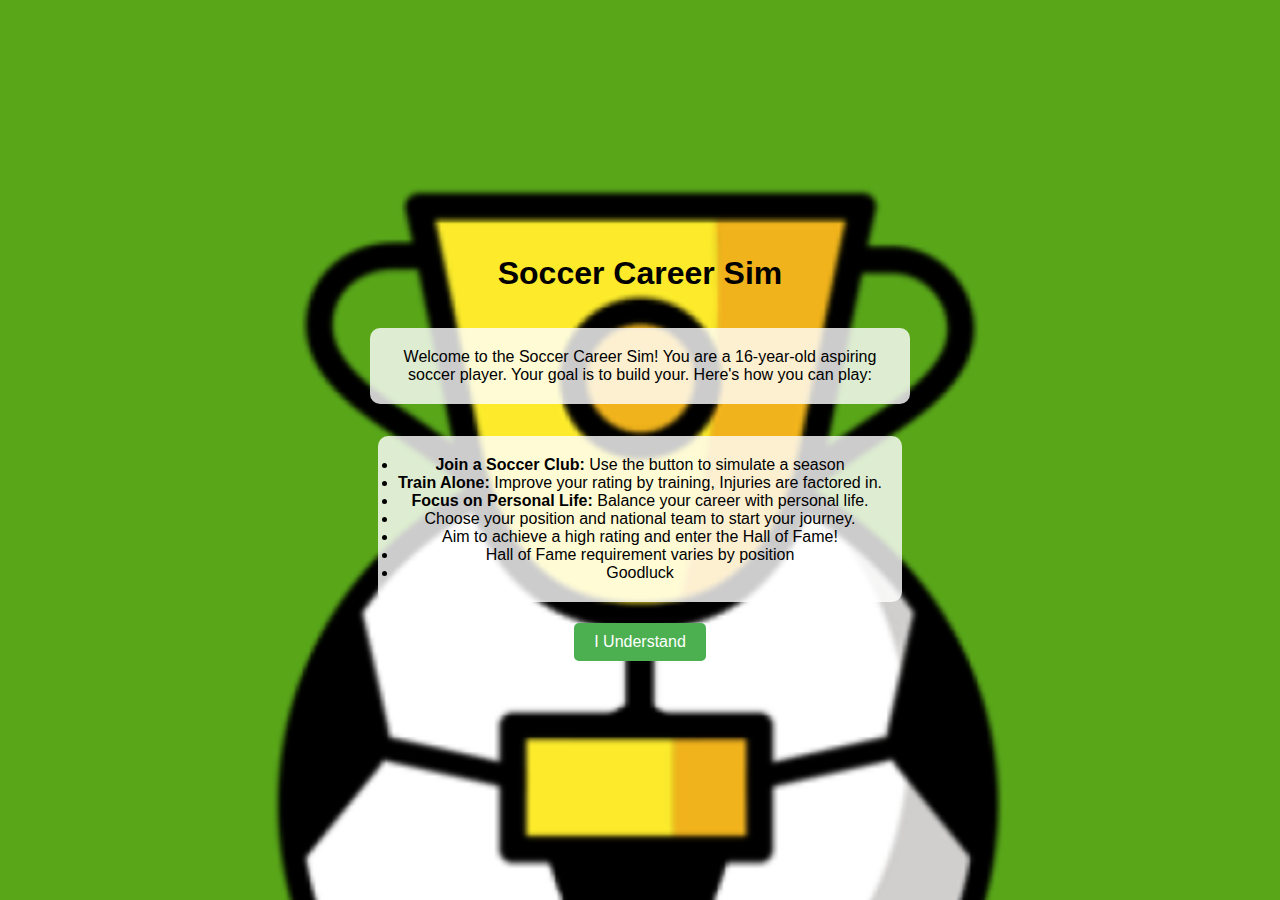
<file: soccer.html>
<!DOCTYPE html>
<html lang="en">
<head>
    <meta charset="UTF-8">
    <meta name="viewport" content="width=device-width, initial-scale=1.0">
    <title>Soccer Career Sim</title>
    <link rel="stylesheet" href="socstyles.css">
</head>
<body>
    <div id="main-menu">
        <h1>Soccer Career Sim</h1>
        <p>Welcome to the Soccer Career Sim! You are a 16-year-old aspiring soccer player. Your goal is to build your. Here's how you can play:</p>
        <ul>
            <li><strong>Join a Soccer Club:</strong> Use the button to simulate a season</li>
            <li><strong>Train Alone:</strong> Improve your rating by training, Injuries are factored in.</li>
            <li><strong>Focus on Personal Life:</strong> Balance your career with personal life.</li>
            <li>Choose your position and national team to start your journey.</li>
            <li>Aim to achieve a high rating and enter the Hall of Fame!</li>
            <li>Hall of Fame requirement varies by position</li>
            <li>Goodluck</li>
        </ul>
        <button onclick="startGame()">I Understand</button>
    </div>

    <div id="game-screen" style="display: none;">
    <div id="header">
        <h1>Soccer Career Sim</h1>
    </div>

    <div id="player-info">
        <p id="age">Age: 16</p>
        <p id="rank">Rank: Amateur</p>
        <p id="value">Value: $55,000</p>
        <p id="sponsor">Sponsor: Local Business</p>
    </div>

    <div id="story">
        <p id="story-text">Welcome to the Soccer Adventure Game! You are a 16-year-old aspiring soccer player. What do you do?</p>
    </div>

    <div id="club-info"></div>

    <div id="choices">
        <button onclick="choice1()">Join a Soccer Club</button>
        <button onclick="choice2()">Train Alone to Improve Skills</button>
        <button onclick="choice3()">Focus on Personal Life</button>
    </div>

    <div id="position-selection">
        <p>Choose Position:</p>
        <button onclick="setPosition('Goalkeeper')">Goalkeeper</button>
        <button onclick="setPosition('Defender')">Defender</button>
        <button onclick="setPosition('Midfielder')">Midfielder</button>
        <button onclick="setPosition('Striker')">Striker</button>
    </div>

    <div id="country-selection">
        <p>Select National Team:</p>
        <button onclick="selectCountry('Nigeria')">Nigeria</button>
        <button onclick="selectCountry('Argentina')">Argentina</button>
        <button onclick="selectCountry('Brazil')">Brazil</button>
        <button onclick="selectCountry('Germany')">Germany</button>
        <button onclick="selectCountry('Spain')">Spain</button>
        <button onclick="selectCountry('France')">France</button>
        <button onclick="selectCountry('Italy')">Italy</button>
        <button onclick="selectCountry('Netherlands')">Netherlands</button>
        <button onclick="selectCountry('Portugal')">Portugal</button>
        <button onclick="selectCountry('England')">England</button>
    </div>

    <table id="stats-table">
        <thead>
            <tr>
                <th>Goals</th>
                <th>Assists</th>
                <th>Clean Sheets</th>
                <th>Appearances</th>
                <th>Trophies</th>
                <th>International Goals</th>
                <th>International Assists</th>
                <th>International Clean Sheets</th>
                <th>International Appearances</th>
            </tr>
        </thead>
        <tbody>
            <!-- Stats rows will be dynamically inserted here -->
        </tbody>
    </table>

    <button class="hall-of-fame-btn" onclick="checkHallOfFame()">Hall of Fame</button>

    <script src="socscript.js"></script>
</body>
</html>
</file>
<file: soocergame/styles.css>
body {
    font-family: Arial, sans-serif;
    background-image: url('socccerrr.png'); /* Replace 'background.jpg' with your image */
    background-size: cover;
    margin: 0;
    padding: 0;
}


#main-menu, #game-screen {
    display: flex;
    flex-direction: column;
    align-items: center;
    justify-content: center;
    height: 100vh;
    text-align: center;
}

#main-menu h1, #game-screen #header h1 {
    margin-bottom: 20px;
}

#main-menu p, #main-menu ul {
    background-color: rgba(255, 255, 255, 0.8); /* Semi-transparent background */
    padding: 20px;
    border-radius: 10px;
    max-width: 500px;
}

#header {
    background-color: #204060;
    color: white;
    text-align: center;
    padding: 10px;
}

#player-info, #story, #club-info, #choices, #position-selection, #country-selection {
    text-align: center;
    padding: 20px;
    background-color: rgba(255, 255, 255, 0.8); /* Semi-transparent background */
    border-radius: 10px;
    margin: 10px auto;
    max-width: 500px;
}

button {
    padding: 10px 20px;
    font-size: 16px;
    border: none;
    cursor: pointer;
    background-color: #4CAF50; /* Green */
    color: white;
    border-radius: 5px;
    transition: background-color 0.3s ease;
    margin: 5px; /* Add margin to create space between buttons */
}

button:hover {
    background-color: #45a049; /* Darker green */
}

#stats-table {
    margin: 0 auto;
    border-collapse: collapse;
    background-color: rgba(255, 255, 255, 0.8); /* Semi-transparent background */
    border-radius: 10px;
    max-width: 800px;
}

#stats-table th, #stats-table td {
    border: 1px solid #ddd;
    padding: 8px;
}

.selected {
    background-color: #ffcc00; /* Yellow */
    color: black;
}


#stats-table th {
    background-color: #f2f2f2;
}

.hall-of-fame-btn {
    padding: 10px 20px;
    font-size: 16px;
    border: none;
    cursor: pointer;
    background-color: #ff0000; /* Red */
    color: white;
    border-radius: 5px;
    transition: background-color 0.3s ease;
    margin: 5px; /* Add margin to create space */
}

.hall-of-fame-btn:hover {
    background-color: #cc0000; /* Darker red */
}
</file>
<file: socstyles.css>
body {
    font-family: Arial, sans-serif;
    background-image: url('socccerrr.png'); /* Replace 'background.jpg' with your image */
    background-size: cover;
    margin: 0;
    padding: 0;
}


#main-menu, #game-screen {
    display: flex;
    flex-direction: column;
    align-items: center;
    justify-content: center;
    height: 100vh;
    text-align: center;
}

#main-menu h1, #game-screen #header h1 {
    margin-bottom: 20px;
}

#main-menu p, #main-menu ul {
    background-color: rgba(255, 255, 255, 0.8); /* Semi-transparent background */
    padding: 20px;
    border-radius: 10px;
    max-width: 500px;
}

#header {
    background-color: #204060;
    color: white;
    text-align: center;
    padding: 10px;
}

#player-info, #story, #club-info, #choices, #position-selection, #country-selection {
    text-align: center;
    padding: 20px;
    background-color: rgba(255, 255, 255, 0.8); /* Semi-transparent background */
    border-radius: 10px;
    margin: 10px auto;
    max-width: 500px;
}

button {
    padding: 10px 20px;
    font-size: 16px;
    border: none;
    cursor: pointer;
    background-color: #4CAF50; /* Green */
    color: white;
    border-radius: 5px;
    transition: background-color 0.3s ease;
    margin: 5px; /* Add margin to create space between buttons */
}

button:hover {
    background-color: #45a049; /* Darker green */
}

#stats-table {
    margin: 0 auto;
    border-collapse: collapse;
    background-color: rgba(255, 255, 255, 0.8); /* Semi-transparent background */
    border-radius: 10px;
    max-width: 800px;
}

#stats-table th, #stats-table td {
    border: 1px solid #ddd;
    padding: 8px;
}

.selected {
    background-color: #ffcc00; /* Yellow */
    color: black;
}


#stats-table th {
    background-color: #f2f2f2;
}

.hall-of-fame-btn {
    padding: 10px 20px;
    font-size: 16px;
    border: none;
    cursor: pointer;
    background-color: #ff0000; /* Red */
    color: white;
    border-radius: 5px;
    transition: background-color 0.3s ease;
    margin: 5px; /* Add margin to create space */
}

.hall-of-fame-btn:hover {
    background-color: #cc0000; /* Darker red */
}
</file>
